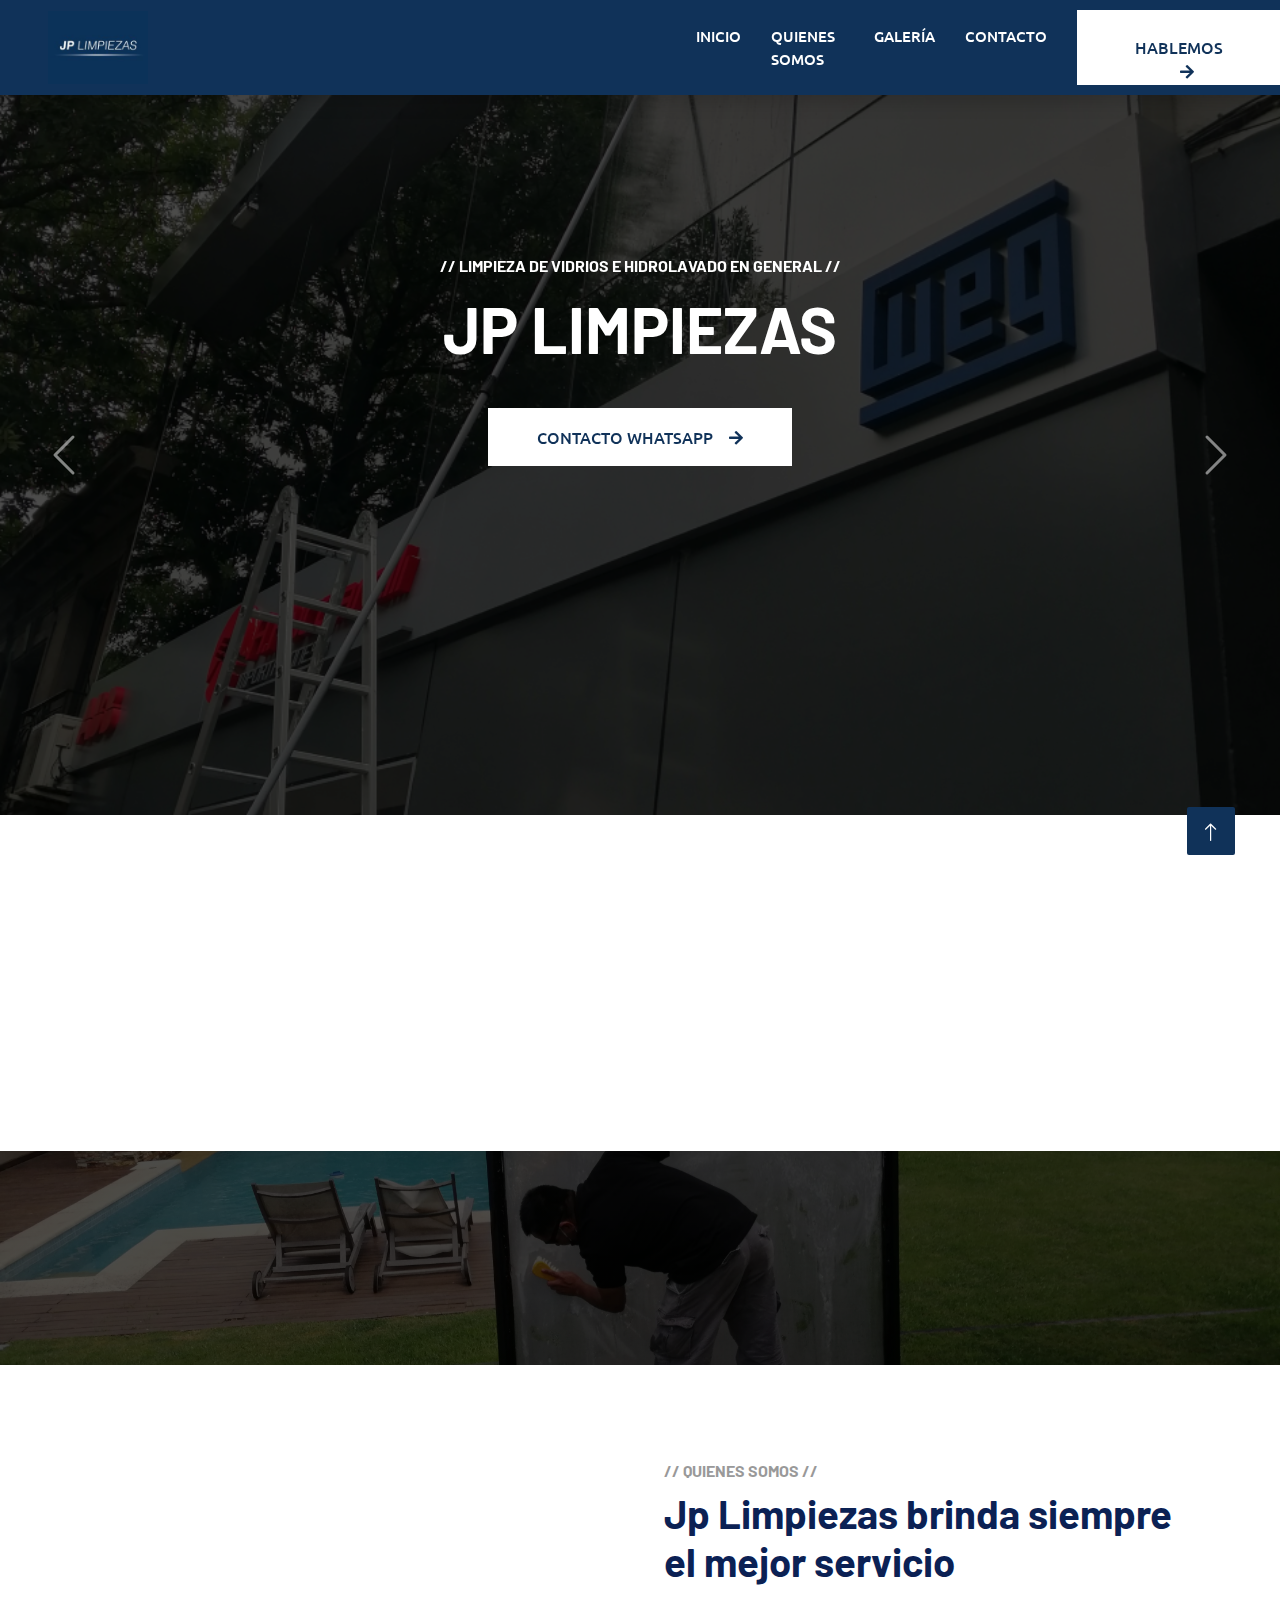
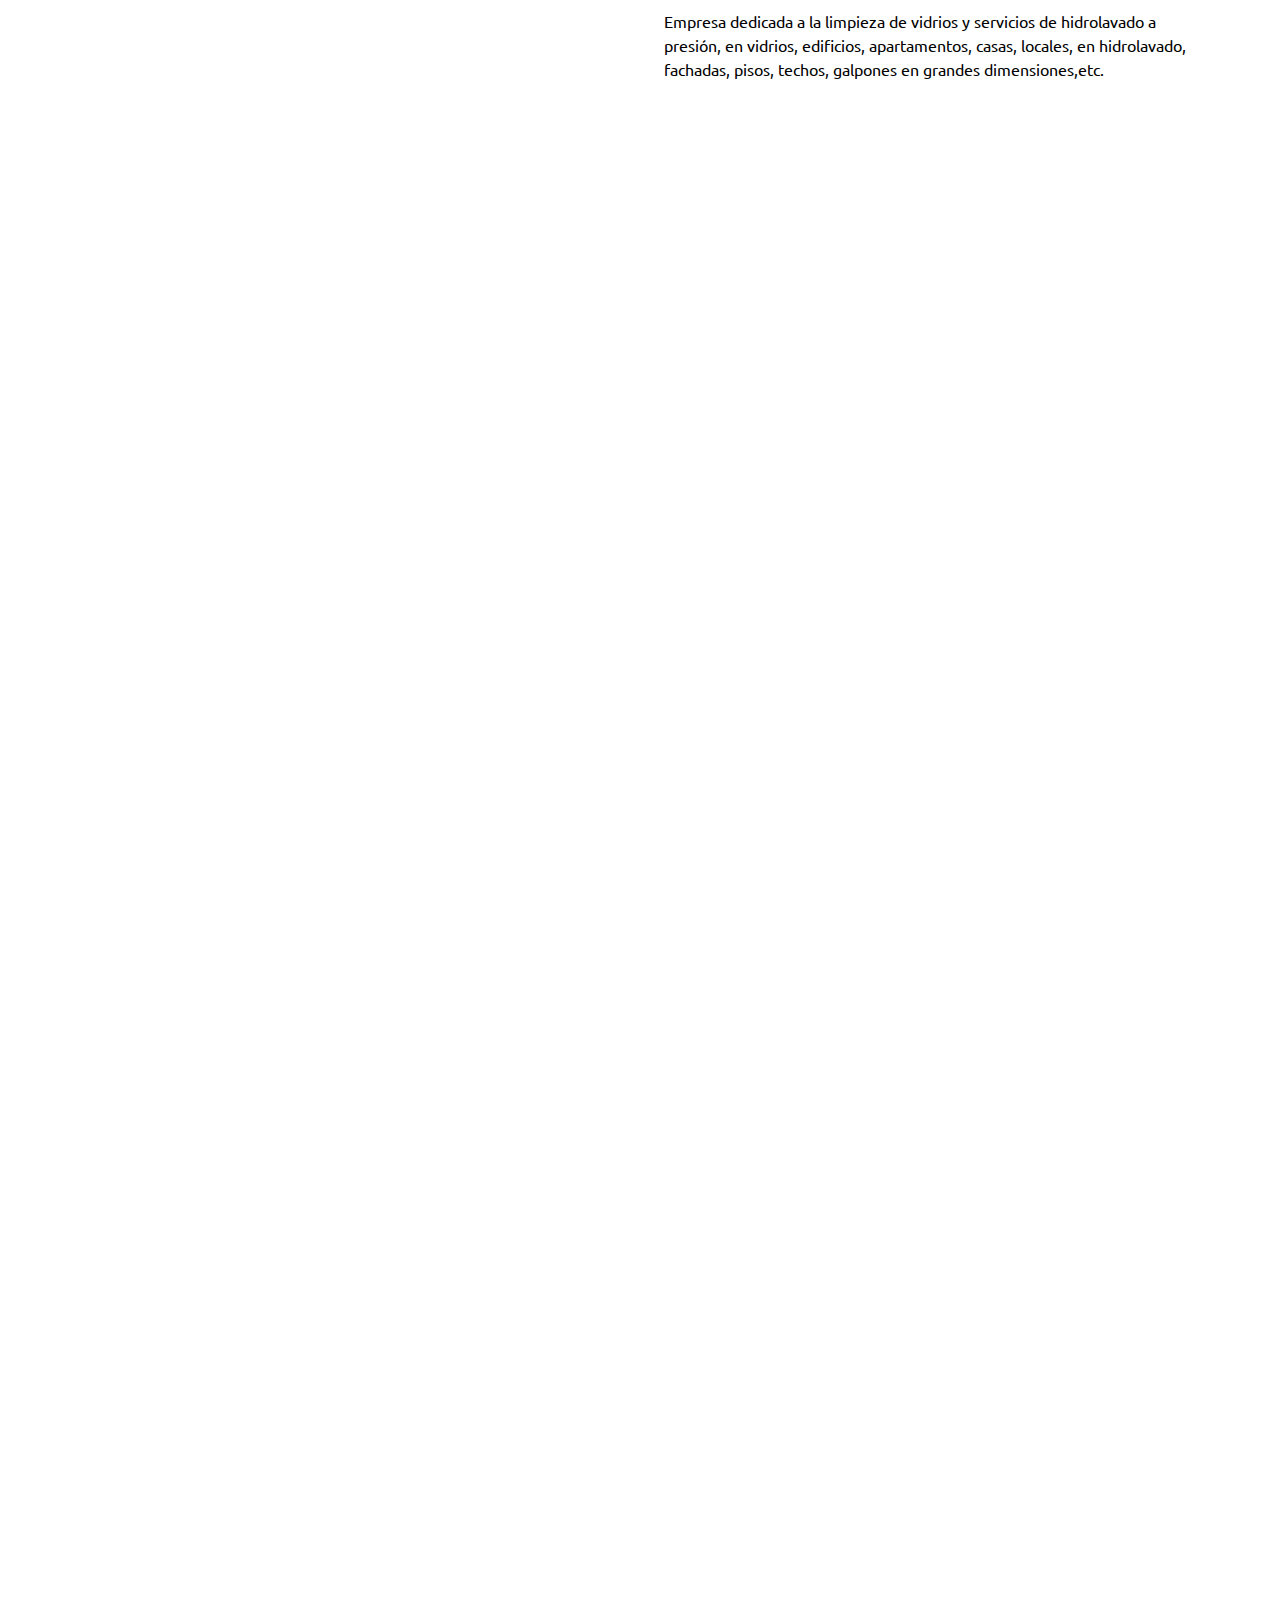
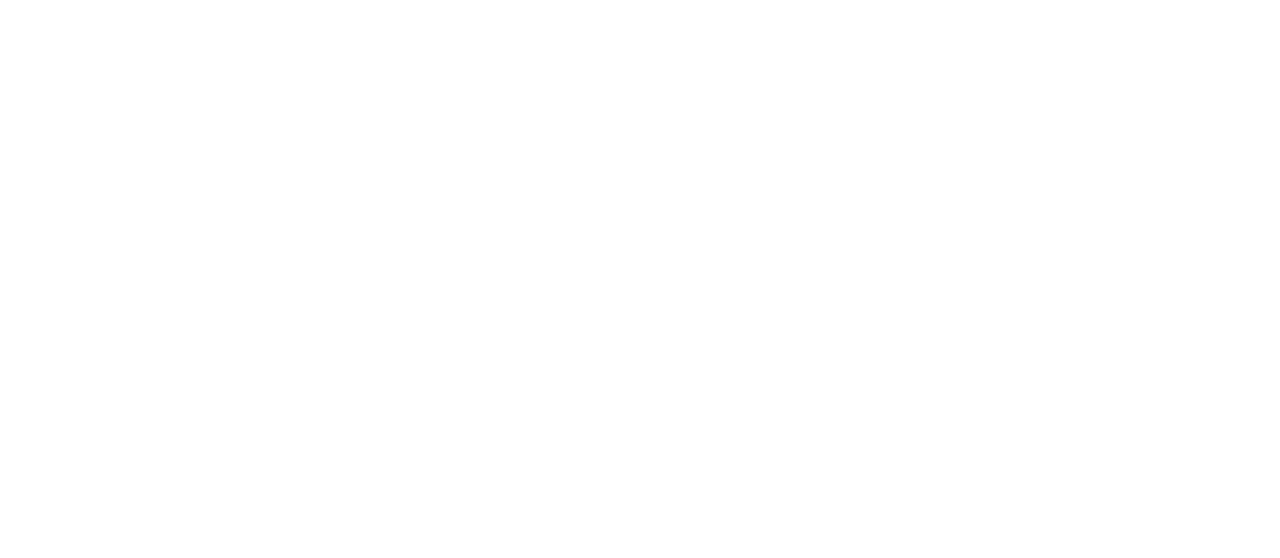
<file: index.html>
<!DOCTYPE html>
<html lang="en">

<head>
    <meta charset="utf-8">
    <title>Jp Limpiezas</title>
    <link rel="icon" type="image/x-icon" href="img/logo.png">
    <meta content="width=device-width, initial-scale=1.0" name="viewport">
    <meta name="keywords" content="limpieza, jp limpiezas, lavar vidrios">
    <meta name="description" content="Empresa dedicada a la limpieza de vidrios y servicios de hidrolavado a presión, en vidrios, edificios, apartamentos, casas, locales, en hidrolavado, fachadas, pisos, techos, galpones en grandes dimensiones,etc."/>
    <meta name="robots" content="index"/>

    <!-- Favicon -->
    <link href="img/favicon.ico" rel="icon">

    <!-- Google Web Fonts -->
    <link rel="preconnect" href="https://fonts.googleapis.com">
    <link rel="preconnect" href="https://fonts.gstatic.com" crossorigin>
    <link href="https://fonts.googleapis.com/css2?family=Barlow:wght@600;700&family=Ubuntu:wght@400;500&display=swap" rel="stylesheet"> 

    <!-- Icon Font Stylesheet -->
    <link href="https://cdnjs.cloudflare.com/ajax/libs/font-awesome/5.10.0/css/all.min.css" rel="stylesheet">
    <link href="https://cdn.jsdelivr.net/npm/bootstrap-icons@1.4.1/font/bootstrap-icons.css" rel="stylesheet">

    <!-- Libraries Stylesheet -->
    <link href="lib/animate/animate.min.css" rel="stylesheet">
    <link href="lib/owlcarousel/assets/owl.carousel.min.css" rel="stylesheet">
    <link href="lib/tempusdominus/css/tempusdominus-bootstrap-4.min.css" rel="stylesheet" />

    <!-- Customized Bootstrap Stylesheet -->
    <link href="css/bootstrap.min.css" rel="stylesheet">

    <!-- Template Stylesheet -->
    <link href="css/style.css" rel="stylesheet">
</head>

<body>
    <!-- Spinner Start -->
    <div id="spinner" class="show bg-white position-fixed translate-middle w-100 vh-100 top-50 start-50 d-flex align-items-center justify-content-center">
        <div class="spinner-border text-primary" style="width: 3rem; height: 3rem;" role="status">
            <span class="sr-only">Cargando...</span>
        </div>
    </div>
    <!-- Spinner End -->


    <!-- Topbar Start
    <div class="container-fluid bg-light p-0">
        <div class="row gx-0 d-none d-lg-flex">
            <div class="col-lg-7 px-5 text-start">
                <div class="h-100 d-inline-flex align-items-center py-3 me-4">
                    <small class="fa fa-map-marker-alt text-primary me-2"></small>
                    <small>San borjas 2918 esq.monzoni, Montevideo</small>
                </div>
                <div class="h-100 d-inline-flex align-items-center py-3">
                    <small class="far fa-clock text-primary me-2"></small>
                    <small>Lunes - Viernes : 08.30 AM - 12.30 PM / 14:00 PM - 19:00 PM</small>
                </div>
            </div>
            <div class="col-lg-5 px-5 text-end">
                <div class="h-100 d-inline-flex align-items-center py-3 me-4">
                    <small class="fa fa-phone-alt text-primary me-2"></small>
                    <small>095 970 956</small>
                </div>
                <div class="h-100 d-inline-flex align-items-center">
                    <a class="btn btn-sm-square bg-white text-primary me-0" href="https://www.instagram.com/electromecanicacassoli/" target="_blank"><i class="fab fa-instagram"></i></a>
                </div>
            </div>
        </div>
    </div>
    --> 
    
    <!--  <i class="fa fa-car me-3"></i> -->
   

    <!-- Navbar Start -->
    <nav class="navbar navbar-expand-lg bg-white navbar-light shadow sticky-top p-0">
        <div class="flex-items-header">
            <a href="index.html" class="navbar-brand d-flex align-items-center px-4 px-lg-5">
                <img src="img/logo.png" alt=""> 
             </a>
             <button type="button" class="navbar-toggler me-4" data-bs-toggle="collapse" data-bs-target="#navbarCollapse">
                 <span class="navbar-toggler-icon"></span>
             </button>
             
        </div>
       
        <div class="collapse navbar-collapse" id="navbarCollapse">
            <div class="navbar-nav ms-auto p-4 p-lg-0">
                <a href="index.html" class="nav-item nav-link active">Inicio</a>
                <a href="quienes-somos.html" class="nav-item nav-link">Quienes Somos</a>
                <a href="galeria.html" class="nav-item nav-link">Galería</a>
                <!--  <a href="staff.html" class="nav-item nav-link">Staff</a> -->
                <a href="contacto.html" class="nav-item nav-link">Contacto</a>
            </div>
            <a href="https://wa.me/+59895970932?text=Hola, quiero comunicarme con Jp Limpiezas, muchas gracias" class="btn btn-primary-action py-4 px-lg-5 d-none d-lg-block">Hablemos<i class="fa fa-arrow-right ms-3"></i></a>
        </div>
    </nav>
    <!-- Navbar End -->


    <!-- Carousel Start -->
    <div class="container-fluid p-0 mb-5">
        <div id="header-carousel" class="carousel slide" data-bs-ride="carousel">
            <div class="carousel-inner carousel-height">
                <div class="carousel-item active">
                    <img class="w-100" src="img/portada-1.png" alt="Image">
                    <div class="carousel-caption d-flex align-items-center">
                        <div class="container">
                            <div class="row align-items-center justify-content-center justify-content-lg-start header-item">
                                <div class="col-12 col-lg-12 text-center">
                                    <h6 class="text-white text-uppercase mb-3 animated slideInDown">// Limpieza de vidrios e hidrolavado en general //</h6>
                                    <h1 class="display-3 text-white mb-4 pb-3 animated slideInDown">JP LIMPIEZAS</h1>
                                    <a href="" class="btn btn-primary-action py-3 px-5 animated slideInDown">Contacto Whatsapp<i class="fa fa-arrow-right ms-3"></i></a>
                                </div>

                            </div>
                        </div>
                    </div>
                </div>
                <div class="carousel-item">
                    <img class="w-100" src="img/portada-2.png" alt="Image">
                    <div class="carousel-caption d-flex align-items-center">
                        <div class="container">
                            <div class="row align-items-center justify-content-center justify-content-lg-start header-item">
                                <div class="col-12 col-lg-12 text-center">
                                    <h6 class="text-white text-uppercase mb-3 animated slideInDown">// Edificios, apartamentos, casas, locales, etc //</h6>
                                    <h1 class="display-3 text-white mb-4 pb-3 animated slideInDown">JP LIMPIEZAS</h1>
                                    <a href="" class="btn btn-primary-action py-3 px-5 animated slideInDown">Contacto Whatsapp<i class="fa fa-arrow-right ms-3"></i></a>
                                </div>
                            </div>
                        </div>
                    </div>
                </div>
            </div>
            <button class="carousel-control-prev" type="button" data-bs-target="#header-carousel"
                data-bs-slide="prev">
                <span class="carousel-control-prev-icon" aria-hidden="true"></span>
                <span class="visually-hidden">Previous</span>
            </button>
            <button class="carousel-control-next" type="button" data-bs-target="#header-carousel"
                data-bs-slide="next">
                <span class="carousel-control-next-icon" aria-hidden="true"></span>
                <span class="visually-hidden">Next</span>
            </button>
        </div>
    </div>
    <!-- Carousel End -->


    <!-- Service Start -->
    <div class="container-xxl py-5">
        <div class="container">
            <div class="row g-4">
                <div class="col-lg-4 col-md-6 wow fadeInUp" data-wow-delay="0.1s">
                    <div class="d-flex py-5 px-4">
                        <i class="fa fa-certificate fa-3x flex-shrink-0"></i>
                        <div class="ps-4">
                            <h5 class="mb-3">Servicio de calidad</h5>
                            <!-- <p>Diam dolor diam ipsum sit amet diam et eos erat ipsum</p>-->
                        </div>
                    </div>
                </div>
                <div class="col-lg-4 col-md-6 wow fadeInUp" data-wow-delay="0.3s">
                    <div class="d-flex bg-light py-5 px-4">
                        <i class="fa fa-users-cog fa-3x flex-shrink-0"></i>
                        <div class="ps-4">
                            <h5 class="mb-3">Trabajadores expertos</h5>
                            <!-- <p>Diam dolor diam ipsum sit amet diam et eos erat ipsum</p>-->
                        </div>
                    </div>
                </div>
                <div class="col-lg-4 col-md-6 wow fadeInUp" data-wow-delay="0.5s">
                    <div class="d-flex py-5 px-4">
                        <i class="fa fa-check fa-3x flex-shrink-0"></i>
                        <div class="ps-4">
                            <h5 class="mb-3">Equipamiento moderno</h5>
                            <!-- <p>Diam dolor diam ipsum sit amet diam et eos erat ipsum</p>-->
                        </div>
                    </div>
                </div>
            </div>
        </div>
    </div>
    <!-- Service End -->

    <!-- Fact Start -->
    <div class="container-fluid fact bg-dark my-5 py-5">
        <div class="container">
            <div class="row g-4">
                <div class="col-md-6 col-lg-3 text-center wow fadeIn" data-wow-delay="0.1s">
                    <i class="fa fa-check fa-2x text-white mb-3"></i>
                    <h2 class="text-white mb-2" data-toggle="counter-up">20</h2>
                    <p class="text-white mb-0">Años de Experiencia</p>
                </div>
                <div class="col-md-6 col-lg-3 text-center wow fadeIn" data-wow-delay="0.3s">
                    <i class="fa fa-users-cog fa-2x text-white mb-3"></i>
                    <h2 class="text-white mb-2" data-toggle="counter-up">13</h2>
                    <p class="text-white mb-0">Trabajadores Capacitados</p>
                </div>
                <div class="col-md-6 col-lg-3 text-center wow fadeIn" data-wow-delay="0.7s">
                    <i class="fa fa-handshake fa-2x text-white mb-3"></i>
                    <h2 class="text-white mb-2" data-toggle="counter-up">600</h2>
                    <p class="text-white mb-0">Trabajos por año aproximadamente</p>
                </div>
            </div>
        </div>
    </div>
    <!-- Fact End -->


    <!-- About Start -->
    <div class="container-xxl py-5">
        <div class="container">
            <div class="row g-5">
                <div class="col-lg-6 pt-4" style="min-height: 400px;">
                    <div class="position-relative h-100 wow fadeIn" data-wow-delay="0.1s">
                        <img class="position-absolute img-fluid w-100 h-100" src="img/foto-24.jpg" style="object-fit: cover;" alt="">
                        <div class="position-absolute top-0 end-0 mt-n4 me-n4 py-4 px-5" style="background: rgba(0, 0, 0, .08);">
                            <h1 class="display-4 text-white mb-0">20 <span class="fs-4">Años de</span></h1>
                            <h4 class="text-white">Experiencia</h4>
                        </div>
                    </div>
                </div>
                <div class="col-lg-6">
                    <h6 class="text-primary text-uppercase">// Quienes Somos //</h6>
                    <h1 class="mb-4"><span class="text-primary-action">Jp Limpiezas</span> brinda siempre el mejor servicio</h1>
                    <p class="mb-4 black-color"> Empresa dedicada a la limpieza de vidrios y servicios de hidrolavado a presión, en vidrios, edificios, apartamentos, casas, locales, en hidrolavado, fachadas, pisos, techos, galpones en grandes dimensiones,etc.</p>
                    <div class="row g-4 mb-3 pb-3">
                        <div class="col-12 wow fadeIn" data-wow-delay="0.1s">
                            <div class="d-flex">
                                <div class="bg-light d-flex flex-shrink-0 align-items-center justify-content-center mt-1" style="width: 45px; height: 45px;">
                                    <span class="fw-bold text-secondary">01</span>
                                </div>
                                <div class="about-item ps-3">
                                    <h6 class="black-color">Experiencia y Profesionalismo</h6>
                                </div>
                            </div>
                        </div>
                        <div class="col-12 wow fadeIn" data-wow-delay="0.3s">
                            <div class="d-flex">
                                <div class="bg-light d-flex flex-shrink-0 align-items-center justify-content-center mt-1" style="width: 45px; height: 45px;">
                                    <span class="fw-bold text-secondary">02</span>
                                </div>
                                <div class="about-item ps-3">
                                    <h6 class="black-color">Centro de servicio de calidad</h6>
                                </div>
                            </div>
                        </div>
                        <div class="col-12 wow fadeIn" data-wow-delay="0.5s">
                            <div class="d-flex">
                                <div class="bg-light d-flex flex-shrink-0 align-items-center justify-content-center mt-1" style="width: 45px; height: 45px;">
                                    <span class="fw-bold text-secondary">03</span>
                                </div>
                                <div class="about-item ps-3">
                                    <h6 class="black-color">Trabajores con capacitación</h6>
                                </div>
                            </div>
                        </div>
                    </div>
                    
                </div>
            </div>
        </div>
    </div>
    <!-- About End -->


    


    <!-- Booking Start -->
    <div class="container-fluid bg-secondary booking my-5 wow fadeInUp" data-wow-delay="0.1s">
        <div class="container">
            <div class="row gx-5">
                <div class="col-lg-6 py-5">
                    <div class="py-5">
                        <h1 class="text-white mb-4">Ponte en contacto con nosotros y nos comunicaremos a la brevedad</h1>
                    </div>
                </div>
                <div class="col-lg-6">
                    <div class="bg-primary-black h-100 d-flex flex-column justify-content-center text-center p-5 wow zoomIn" data-wow-delay="0.6s">
                        <h1 class="text-white mb-4">Hablemos</h1>
                        <form action="https://formsubmit.co/gustavo@electromecanicacassoli.com" method="POST">
                            <div class="row g-3">
                                <div class="col-12 col-sm-6">
                                    <input type="text" name="nombre" class="form-control border-0" placeholder="Nombre Completo" style="height: 55px;" required>
                                </div>
                                <div class="col-12 col-sm-6">
                                    <input type="email" name="email" class="form-control border-0" placeholder="Email" style="height: 55px;" required>
                                </div>
                           
                                <div class="col-12 col-sm-6">
                                    <div class="date" id="date1" data-target-input="nearest">
                                        <input type="text" name="fecha"
                                            class="form-control border-0 datetimepicker-input"
                                            placeholder="Fecha" data-target="#date1" data-toggle="datetimepicker" style="height: 55px;" required>
                                    </div>
                                </div>
                                <div class="col-12">
                                    <textarea name="consulta" class="form-control border-0" placeholder="Escribe aquí.." required></textarea>
                                </div>
                                <div class="col-12">
                                    <button class="btn btn-secondary w-100 py-3" type="submit">Enviar Mensaje</button>
                                </div>
                            </div>
                        </form>
                    </div>
                </div>
            </div>
        </div>
    </div>
    <!-- Booking End -->


    <!-- Team Start -->
    <!--
    <div class="container-xxl py-5">
        <div class="container">
            <div class="text-center wow fadeInUp" data-wow-delay="0.1s">
                <h6 class="text-primary text-uppercase">// Nuestros técnicos //</h6>
                <h1 class="mb-5">Nuestros Expertos Técnicos</h1>
            </div>
            <div class="row g-4">
                <div class="col-lg-3 col-md-6 wow fadeInUp" data-wow-delay="0.1s">
                    <div class="team-item">
                        <div class="staff position-relative overflow-hidden">
                            <img class="" src="img/team-1.jpg" alt="">
                            <div class="team-overlay position-absolute start-0 top-0 w-100 h-100">
                                <a class="btn btn-square mx-1" href=""><i class="fab fa-facebook-f"></i></a>
                                <a class="btn btn-square mx-1" href=""><i class="fab fa-twitter"></i></a>
                                <a class="btn btn-square mx-1" href=""><i class="fab fa-instagram"></i></a>
                            </div>
                        </div>
                        <div class="bg-light text-center p-4">
                            <h5 class="fw-bold mb-0">Nombre</h5>
                            <small>Ocupación</small>
                        </div>
                    </div>
                </div>
                <div class="col-lg-3 col-md-6 wow fadeInUp" data-wow-delay="0.1s">
                    <div class="team-item">
                        <div class="staff position-relative overflow-hidden">
                            <img class="" src="img/team-1.jpg" alt="">
                            <div class="team-overlay position-absolute start-0 top-0 w-100 h-100">
                                <a class="btn btn-square mx-1" href=""><i class="fab fa-facebook-f"></i></a>
                                <a class="btn btn-square mx-1" href=""><i class="fab fa-twitter"></i></a>
                                <a class="btn btn-square mx-1" href=""><i class="fab fa-instagram"></i></a>
                            </div>
                        </div>
                        <div class="bg-light text-center p-4">
                            <h5 class="fw-bold mb-0">Nombre</h5>
                            <small>Ocupación</small>
                        </div>
                    </div>
                </div>
                <div class="col-lg-3 col-md-6 wow fadeInUp" data-wow-delay="0.1s">
                    <div class="team-item">
                        <div class="staff position-relative overflow-hidden">
                            <img class="" src="img/team-1.jpg" alt="">
                            <div class="team-overlay position-absolute start-0 top-0 w-100 h-100">
                                <a class="btn btn-square mx-1" href=""><i class="fab fa-facebook-f"></i></a>
                                <a class="btn btn-square mx-1" href=""><i class="fab fa-twitter"></i></a>
                                <a class="btn btn-square mx-1" href=""><i class="fab fa-instagram"></i></a>
                            </div>
                        </div>
                        <div class="bg-light text-center p-4">
                            <h5 class="fw-bold mb-0">Nombre</h5>
                            <small>Ocupación</small>
                        </div>
                    </div>
                </div>
                <div class="col-lg-3 col-md-6 wow fadeInUp" data-wow-delay="0.1s">
                    <div class="team-item">
                        <div class="staff position-relative overflow-hidden">
                            <img class="" src="img/team-1.jpg" alt="">
                            <div class="team-overlay position-absolute start-0 top-0 w-100 h-100">
                                <a class="btn btn-square mx-1" href=""><i class="fab fa-facebook-f"></i></a>
                                <a class="btn btn-square mx-1" href=""><i class="fab fa-twitter"></i></a>
                                <a class="btn btn-square mx-1" href=""><i class="fab fa-instagram"></i></a>
                            </div>
                        </div>
                        <div class="bg-light text-center p-4">
                            <h5 class="fw-bold mb-0">Nombre</h5>
                            <small>Ocupación</small>
                        </div>
                    </div>
                </div>
            </div>
        </div>
    </div>
-->
    <!-- Team End -->


    <!-- Testimonial Start -->
    <div class="container-xxl py-5 wow fadeInUp" data-wow-delay="0.1s">
        <div class="container">
            <div class="text-center">
                <h6 class="text-primary text-uppercase">// Clientes //</h6>
                <h1 class="mb-5">Empresas que contratan nuestros servicios</h1>
            </div>
            <div class="owl-carousel testimonial-carousel position-relative">
                <div class="testimonial-item text-center">                    
                    <img src="img/cliente-1.jpeg" alt="">
                </div>

                <div class="testimonial-item text-center">                    
                    <img src="img/cliente-2.jpeg" alt="">
                </div>
                <div class="testimonial-item text-center">                    
                    <img src="img/cliente-3.jpeg" alt="">
                </div>
                <div class="testimonial-item text-center">                    
                    <img src="img/cliente-4.jpeg" alt="">
                </div>
                <div class="testimonial-item text-center">                    
                    <img src="img/cliente-5.jpeg" alt="">
                </div>
                <div class="testimonial-item text-center">                    
                    <img src="img/cliente-6.jpeg" alt="">
                </div>
            </div>
        </div>
    </div>
    <!-- Testimonial End -->


    <!-- Footer Start -->
    <footer>
    <div class="container-fluid bg-dark text-light footer pt-5 mt-5 wow fadeIn" data-wow-delay="0.1s">
        <div class="container py-5">
            <div class="row g-5">
                <div class="col-lg-3 col-md-6">
                    <h4 class="text-light mb-4">Dirección</h4>
                    <p class="mb-2"><i class="fa fa-map-marker-alt me-3"></i>Dirección de Jp limpiezas aquí</p>
                    <p class="mb-2"><i class="fa fa-phone-alt me-3"></i>Número de jp limpiezas aquí</p>
                    <p class="mb-2"><i class="fa fa-envelope me-3"></i>mail de jp-limpiezas aquí</p>
                    <div class="d-flex pt-2">
                        <a class="btn btn-outline-light btn-social" href="#"><i class="fab fa-instagram"></i></a>
                    </div>
                </div>
                <div class="col-lg-3 col-md-6">
                    <h4 class="text-light mb-4">Horarios Abierto :</h4>
                    <h6 class="text-light">Lunes - Viernes:</h6>
                    <p class="mb-4">08.30 AM - 12.30 PM / 14:00 PM - 19:00 PM</p>
                </div>
            </div>
        </div>
        <div class="container">
            <div class="copyright">
                <div class="row">
                    <div class="col-md-6 text-center text-md-start mb-3 mb-md-0">
                        &copy; <a class="border-bottom" href="#">Jp Limpiezas</a> - Todos los derechos reservados.
                        
                        <br>Desarrollado por : <a class="border-bottom" href="https://digitalbuilders.uy" target="_blank">Digital Builders</a>
                    </div>

                </div>
            </div>
        </div>
    </div>
</footer>
    <!-- Footer End -->


    <!-- Back to Top -->
    <a href="#" class="btn btn-lg btn-blue-action btn-lg-square back-to-top"><i class="bi bi-arrow-up arrow"></i></a>


    <!-- JavaScript Libraries -->
    <script src="https://code.jquery.com/jquery-3.4.1.min.js"></script>
    <script src="https://cdn.jsdelivr.net/npm/bootstrap@5.0.0/dist/js/bootstrap.bundle.min.js"></script>
    <script src="lib/wow/wow.min.js"></script>
    <script src="lib/easing/easing.min.js"></script>
    <script src="lib/waypoints/waypoints.min.js"></script>
    <script src="lib/counterup/counterup.min.js"></script>
    <script src="lib/owlcarousel/owl.carousel.min.js"></script>
    <script src="lib/tempusdominus/js/moment.min.js"></script>
    <script src="lib/tempusdominus/js/moment-timezone.min.js"></script>
    <script src="lib/tempusdominus/js/tempusdominus-bootstrap-4.min.js"></script>

    <!-- Template Javascript -->
    <script src="js/main.js"></script>
</body>

</html>
</file>
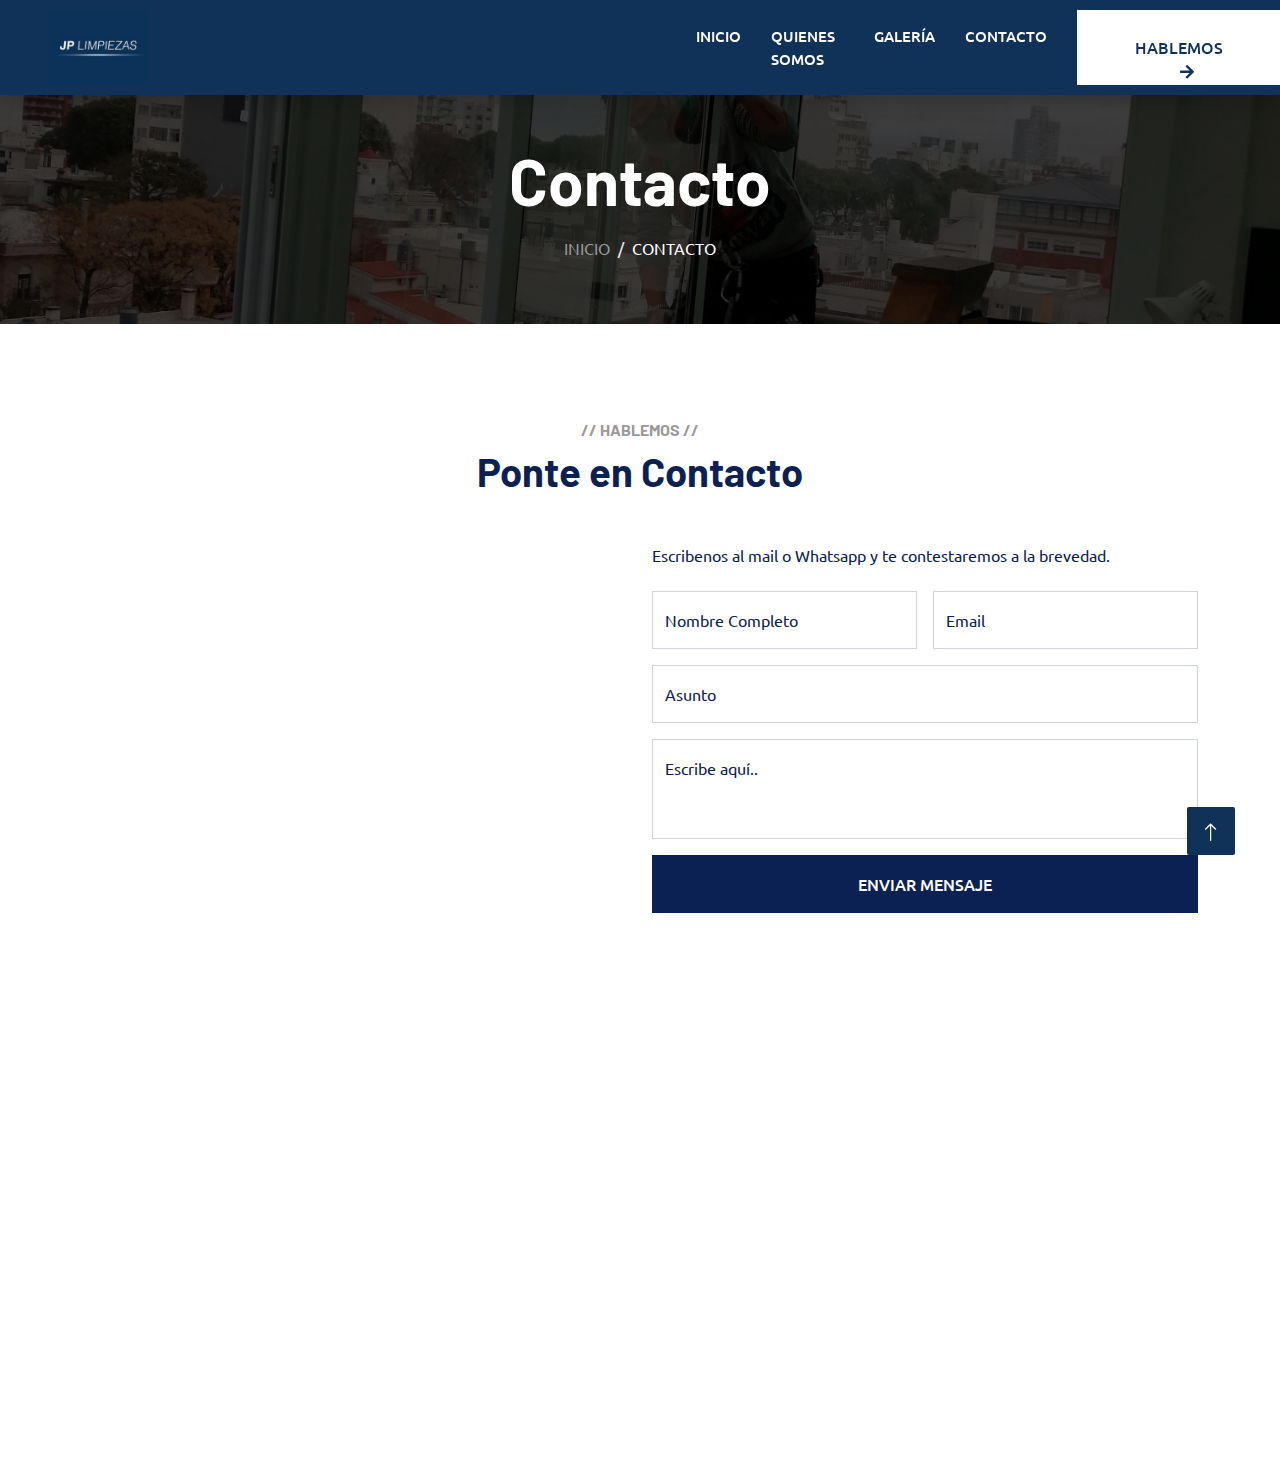
<file: contacto.html>
<!DOCTYPE html>
<html lang="en">

<head>
    <meta charset="utf-8">
    <title>Jp Limpiezas</title>
    <link rel="icon" type="image/x-icon" href="img/logo.png">
    <meta content="width=device-width, initial-scale=1.0" name="viewport">
    <meta name="keywords" content="limpieza, jp limpiezas, lavar vidrios">
    <meta name="description" content="Empresa dedicada a la limpieza de vidrios y servicios de hidrolavado a presión, en vidrios, edificios, apartamentos, casas, locales, en hidrolavado, fachadas, pisos, techos, galpones en grandes dimensiones,etc."/>

    <!-- Favicon -->
    <link href="img/favicon.ico" rel="icon">

    <!-- Google Web Fonts -->
    <link rel="preconnect" href="https://fonts.googleapis.com">
    <link rel="preconnect" href="https://fonts.gstatic.com" crossorigin>
    <link href="https://fonts.googleapis.com/css2?family=Barlow:wght@600;700&family=Ubuntu:wght@400;500&display=swap" rel="stylesheet"> 

    <!-- Icon Font Stylesheet -->
    <link href="https://cdnjs.cloudflare.com/ajax/libs/font-awesome/5.10.0/css/all.min.css" rel="stylesheet">
    <link href="https://cdn.jsdelivr.net/npm/bootstrap-icons@1.4.1/font/bootstrap-icons.css" rel="stylesheet">

    <!-- Libraries Stylesheet -->
    <link href="lib/animate/animate.min.css" rel="stylesheet">
    <link href="lib/owlcarousel/assets/owl.carousel.min.css" rel="stylesheet">
    <link href="lib/tempusdominus/css/tempusdominus-bootstrap-4.min.css" rel="stylesheet" />

    <!-- Customized Bootstrap Stylesheet -->
    <link href="css/bootstrap.min.css" rel="stylesheet">

    <!-- Template Stylesheet -->
    <link href="css/style.css" rel="stylesheet">
</head>

<body>
    <!-- Spinner Start -->
    <div id="spinner" class="show bg-white position-fixed translate-middle w-100 vh-100 top-50 start-50 d-flex align-items-center justify-content-center">
        <div class="spinner-border text-primary" style="width: 3rem; height: 3rem;" role="status">
            <span class="sr-only">Cargando...</span>
        </div>
    </div>
    <!-- Spinner End -->


  
    <!-- Topbar Start
    <div class="container-fluid bg-light p-0">
        <div class="row gx-0 d-none d-lg-flex">
            <div class="col-lg-7 px-5 text-start">
                <div class="h-100 d-inline-flex align-items-center py-3 me-4">
                    <small class="fa fa-map-marker-alt text-primary me-2"></small>
                    <small>San borjas 2918 esq.monzoni, Montevideo</small>
                </div>
                <div class="h-100 d-inline-flex align-items-center py-3">
                    <small class="far fa-clock text-primary me-2"></small>
                    <small>Lunes - Viernes : 08.30 AM - 12.30 PM / 14:00 PM - 19:00 PM</small>
                </div>
            </div>
            <div class="col-lg-5 px-5 text-end">
                <div class="h-100 d-inline-flex align-items-center py-3 me-4">
                    <small class="fa fa-phone-alt text-primary me-2"></small>
                    <small>095 970 956</small>
                </div>
                <div class="h-100 d-inline-flex align-items-center">
                    <a class="btn btn-sm-square bg-white text-primary me-0" href="https://www.instagram.com/electromecanicacassoli/" target="_blank"><i class="fab fa-instagram"></i></a>
                </div>
            </div>
        </div>
    </div>
    --> 


    <!-- Navbar Start -->
    <nav class="navbar navbar-expand-lg bg-white navbar-light shadow sticky-top p-0">
        <div class="flex-items-header">
            <a href="index.html" class="navbar-brand d-flex align-items-center px-4 px-lg-5">
                <img src="img/logo.png" alt=""> 
             </a>
             <button type="button" class="navbar-toggler me-4" data-bs-toggle="collapse" data-bs-target="#navbarCollapse">
                 <span class="navbar-toggler-icon"></span>
             </button>
             
        </div>
        <div class="collapse navbar-collapse" id="navbarCollapse">
            <div class="navbar-nav ms-auto p-4 p-lg-0">
                <a href="index.html" class="nav-item nav-link">Inicio</a>
                <a href="quienes-somos.html" class="nav-item nav-link">Quienes Somos</a>
                <a href="galeria.html" class="nav-item nav-link">Galería</a>
               <!--  <a href="staff.html" class="nav-item nav-link">Staff</a> -->
                <a href="contacto.html" class="nav-item nav-link active">Contacto</a>
            </div>
            <a href="https://wa.me/+59895970932?text=Hola, quiero comunicarme con Jp Limpiezas, muchas gracias" class="btn btn-primary-action py-4 px-lg-5 d-none d-lg-block">Hablemos<i class="fa fa-arrow-right ms-3"></i></a>
        </div>
    </nav>
    <!-- Navbar End -->


    <!-- Page Header Start -->
    <div class="container-fluid page-header mb-5 p-0" style="background-image: url(img/foto-23.jpg);">
        <div class="container-fluid page-header-inner py-5">
            <div class="container text-center">
                <h1 class="display-3 text-white mb-3 animated slideInDown">Contacto</h1>
                <nav aria-label="breadcrumb">
                    <ol class="breadcrumb justify-content-center text-uppercase">
                        <li class="breadcrumb-item"><a href="#">Inicio</a></li>                       
                        <li class="breadcrumb-item text-white active" aria-current="page">Contacto</li>
                    </ol>
                </nav>
            </div>
        </div>
    </div>
    <!-- Page Header End -->


    <!-- Contact Start -->
    <div class="container-xxl py-5">
        <div class="container">
            <div class="text-center wow fadeInUp" data-wow-delay="0.1s">
                <h6 class="text-primary text-uppercase">// Hablemos //</h6>
                <h1 class="mb-5">Ponte en Contacto</h1>
            </div>
            <div class="row g-4">
        
                <div class="col-md-6 wow fadeIn" data-wow-delay="0.1s">
                    <iframe src="https://www.google.com/maps/embed?pb=!1m18!1m12!1m3!1d419255.3774756677!2d-56.516627794973246!3d-34.82021337265898!2m3!1f0!2f0!3f0!3m2!1i1024!2i768!4f13.1!3m3!1m2!1s0x959f80ffc63bf7d3%3A0x6b321b2e355bec99!2sMontevideo%2C%20Departamento%20de%20Montevideo!5e0!3m2!1ses-419!2suy!4v1652210676959!5m2!1ses-419!2suy" width="100%" height="400" style="border:0;" allowfullscreen="" loading="lazy" referrerpolicy="no-referrer-when-downgrade"></iframe>
                </div>
                <div class="col-md-6">
                    <div class="wow fadeInUp" data-wow-delay="0.2s">
                        <p class="mb-4">Escribenos al mail o Whatsapp y te contestaremos a la brevedad.</p>
                        <form action="https://formsubmit.co/gustavo@electromecanicacassoli.com" method="POST">
                            <div class="row g-3">
                                <div class="col-md-6">
                                    <div class="form-floating">
                                        <input type="text" name="nombre" class="form-control" id="nombre" placeholder="Your Name" required>
                                        <label for="name">Nombre Completo</label>
                                    </div>
                                </div>
                                <div class="col-md-6">
                                    <div class="form-floating">
                                        <input type="email" name="email" class="form-control" id="email" placeholder="Your Email" required>
                                        <label for="email">Email</label>
                                    </div>
                                </div>
                                <div class="col-12">
                                    <div class="form-floating">
                                        <input type="text" name="asunto" class="form-control" id="subject" placeholder="Subject" required> 
                                        <label for="subject">Asunto</label>
                                    </div>
                                </div>
                                <div class="col-12">
                                    <div class="form-floating">
                                        <textarea class="form-control" name="mensaje"  placeholder="Leave a message here" id="message" style="height: 100px" required></textarea>
                                        <label for="message">Escribe aquí..</label>
                                    </div>
                                </div>
                                <div class="col-12">
                                    <button class="btn  btn-secondary w-100 py-3" type="submit">Enviar Mensaje</button>
                                </div>
                            </div>
                        </form>
                    </div>
                </div>
            </div>
        </div>
    </div>
    <!-- Contact End -->


        <!-- Footer Start -->
        <footer>
            <div class="container-fluid bg-dark text-light footer pt-5 mt-5 wow fadeIn" data-wow-delay="0.1s">
                <div class="container py-5">
                    <div class="row g-5">
                        <div class="col-lg-3 col-md-6">
                            <h4 class="text-light mb-4">Dirección</h4>
                            <p class="mb-2"><i class="fa fa-map-marker-alt me-3"></i>Dirección de Jp limpiezas aquí</p>
                            <p class="mb-2"><i class="fa fa-phone-alt me-3"></i>Número de jp limpiezas aquí</p>
                            <p class="mb-2"><i class="fa fa-envelope me-3"></i>mail de jp-limpiezas aquí</p>
                            <div class="d-flex pt-2">
                                <a class="btn btn-outline-light btn-social" href="#"><i class="fab fa-instagram"></i></a>
                            </div>
                        </div>
                        <div class="col-lg-3 col-md-6">
                            <h4 class="text-light mb-4">Horarios Abierto :</h4>
                            <h6 class="text-light">Lunes - Viernes:</h6>
                            <p class="mb-4">08.30 AM - 12.30 PM / 14:00 PM - 19:00 PM</p>
                        </div>
                    </div>
                </div>
                <div class="container">
                    <div class="copyright">
                        <div class="row">
                            <div class="col-md-6 text-center text-md-start mb-3 mb-md-0">
                                &copy; <a class="border-bottom" href="#">Jp Limpiezas</a> - Todos los derechos reservados.
                                
                                <br>Desarrollado por : <a class="border-bottom" href="https://digitalbuilders.uy" target="_blank">Digital Builders</a>
                            </div>
        
                        </div>
                    </div>
                </div>
            </div>
        </footer>
            <!-- Footer End -->
        
        
            <!-- Back to Top -->
            <a href="#" class="btn btn-lg btn-blue-action btn-lg-square back-to-top"><i class="bi bi-arrow-up arrow"></i></a>


    <!-- JavaScript Libraries -->
    <script src="https://code.jquery.com/jquery-3.4.1.min.js"></script>
    <script src="https://cdn.jsdelivr.net/npm/bootstrap@5.0.0/dist/js/bootstrap.bundle.min.js"></script>
    <script src="lib/wow/wow.min.js"></script>
    <script src="lib/easing/easing.min.js"></script>
    <script src="lib/waypoints/waypoints.min.js"></script>
    <script src="lib/counterup/counterup.min.js"></script>
    <script src="lib/owlcarousel/owl.carousel.min.js"></script>
    <script src="lib/tempusdominus/js/moment.min.js"></script>
    <script src="lib/tempusdominus/js/moment-timezone.min.js"></script>
    <script src="lib/tempusdominus/js/tempusdominus-bootstrap-4.min.js"></script>

    <!-- Template Javascript -->
    <script src="js/main.js"></script>
</body>

</html>
</file>
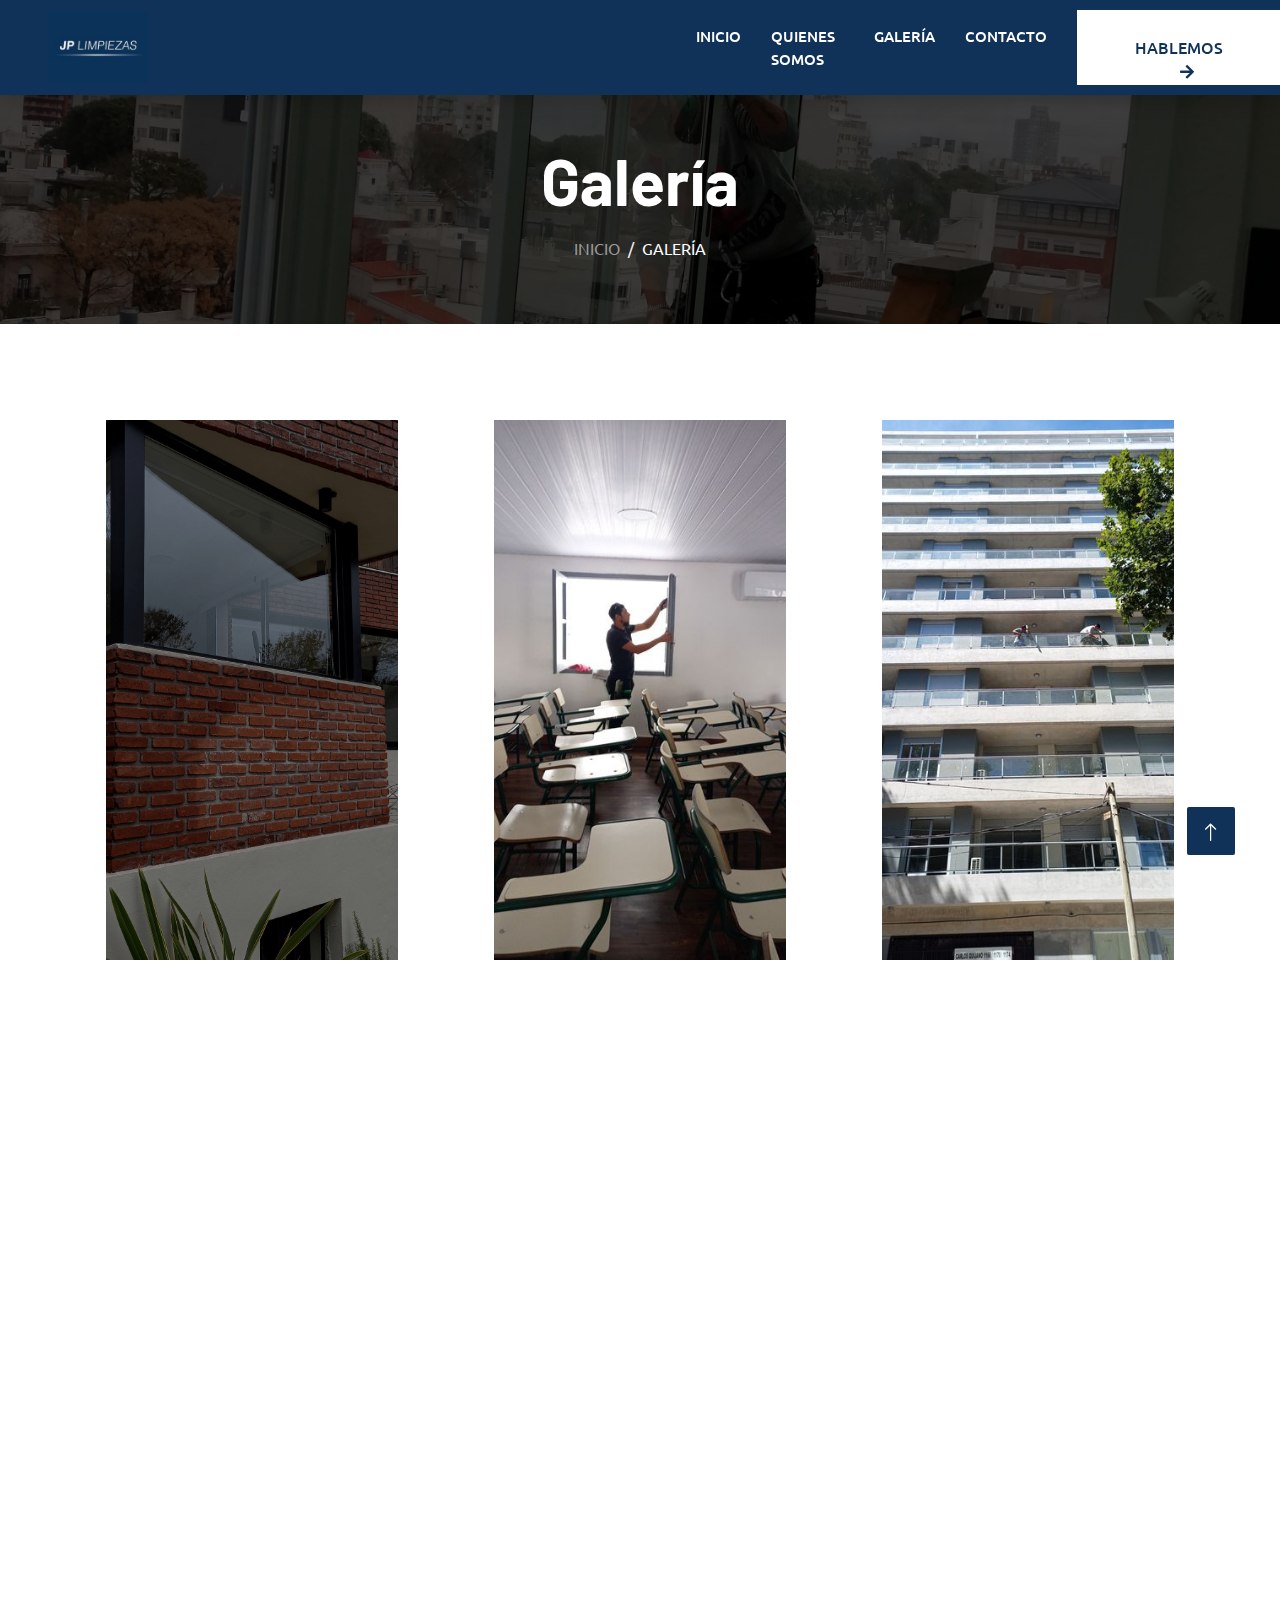
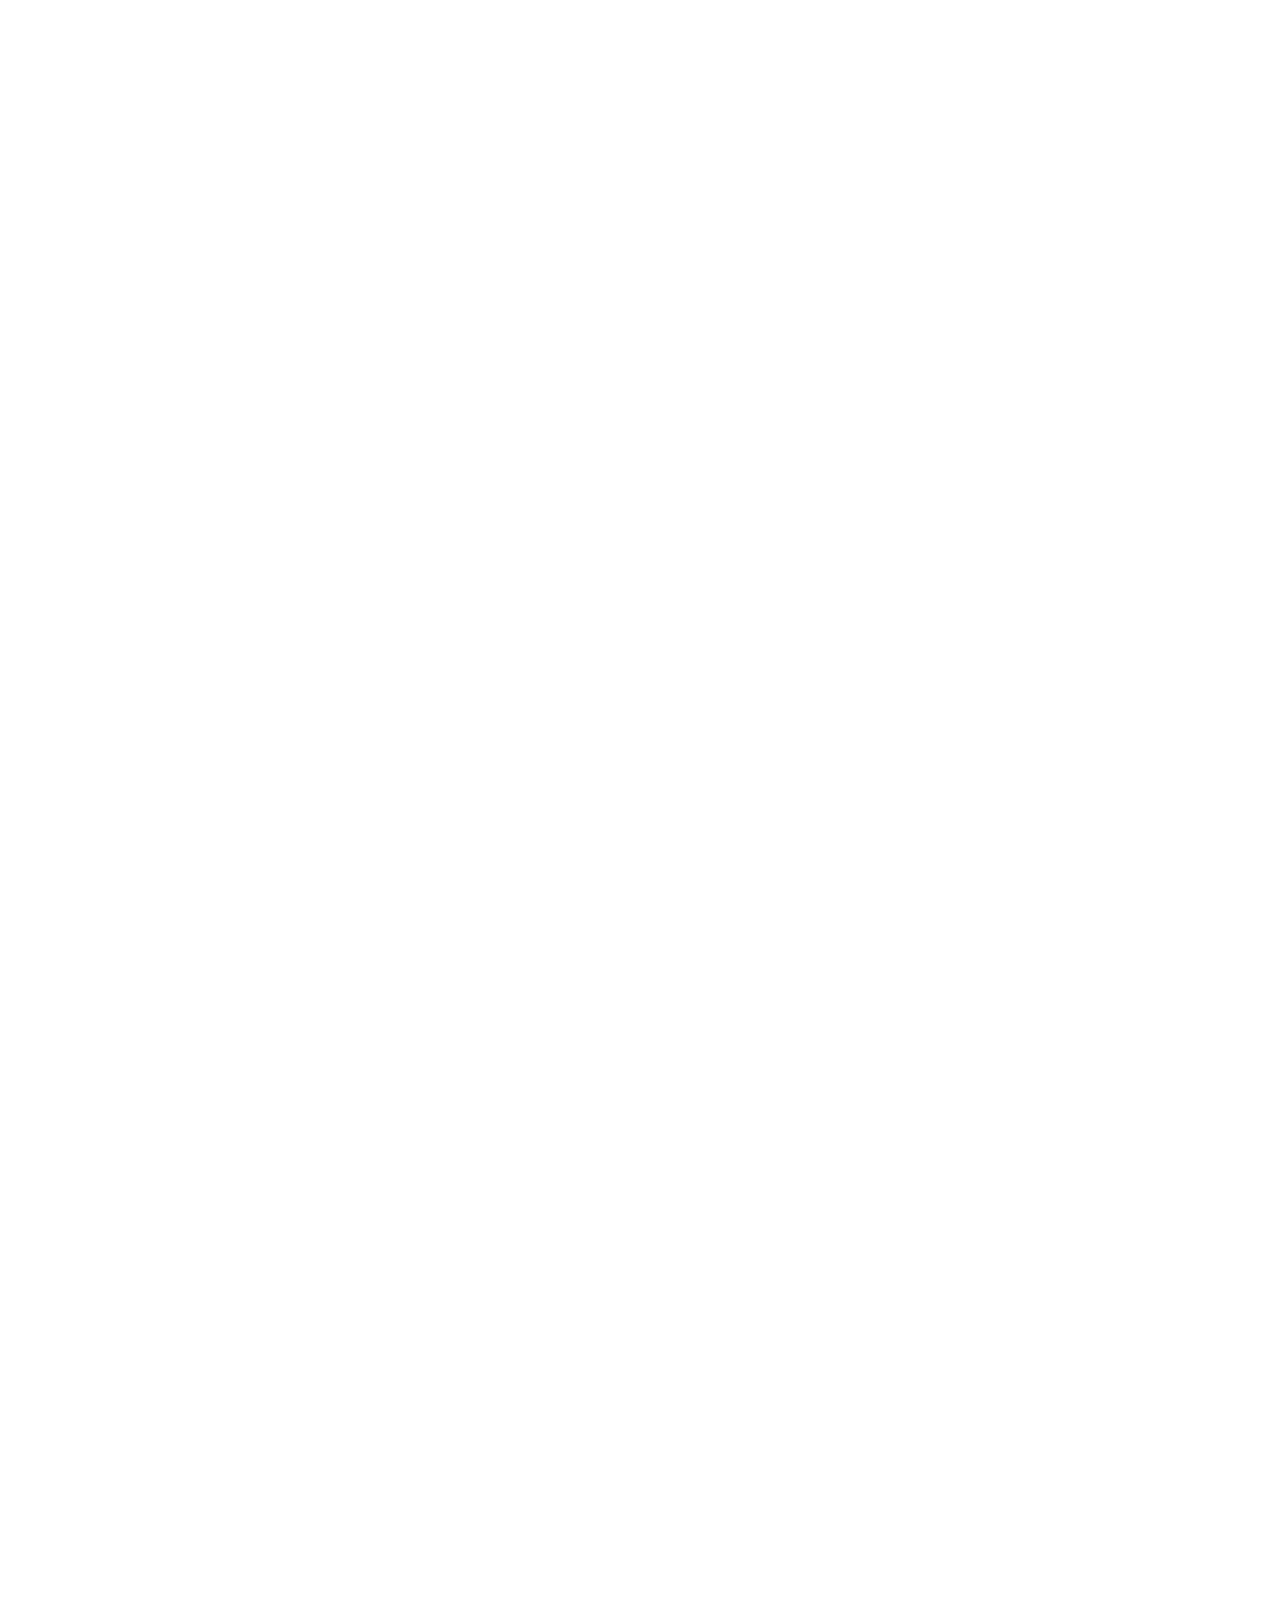
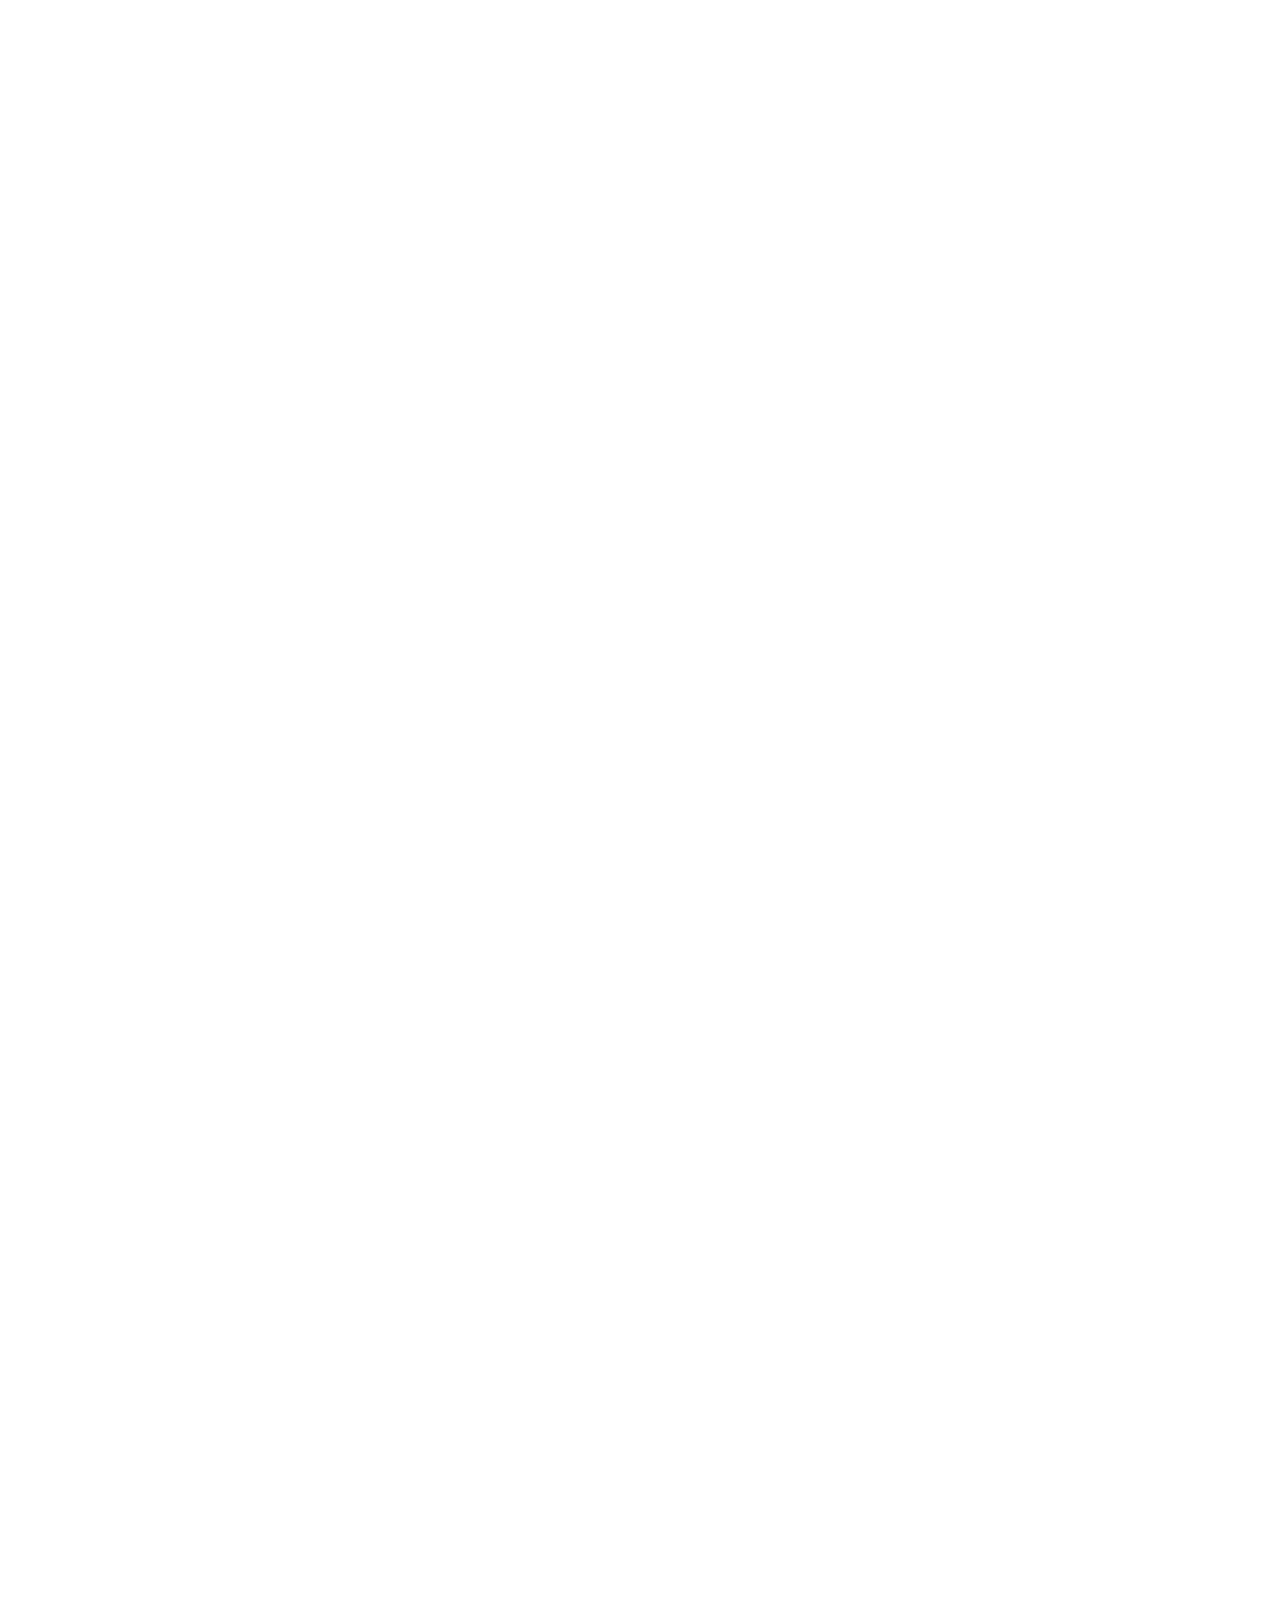
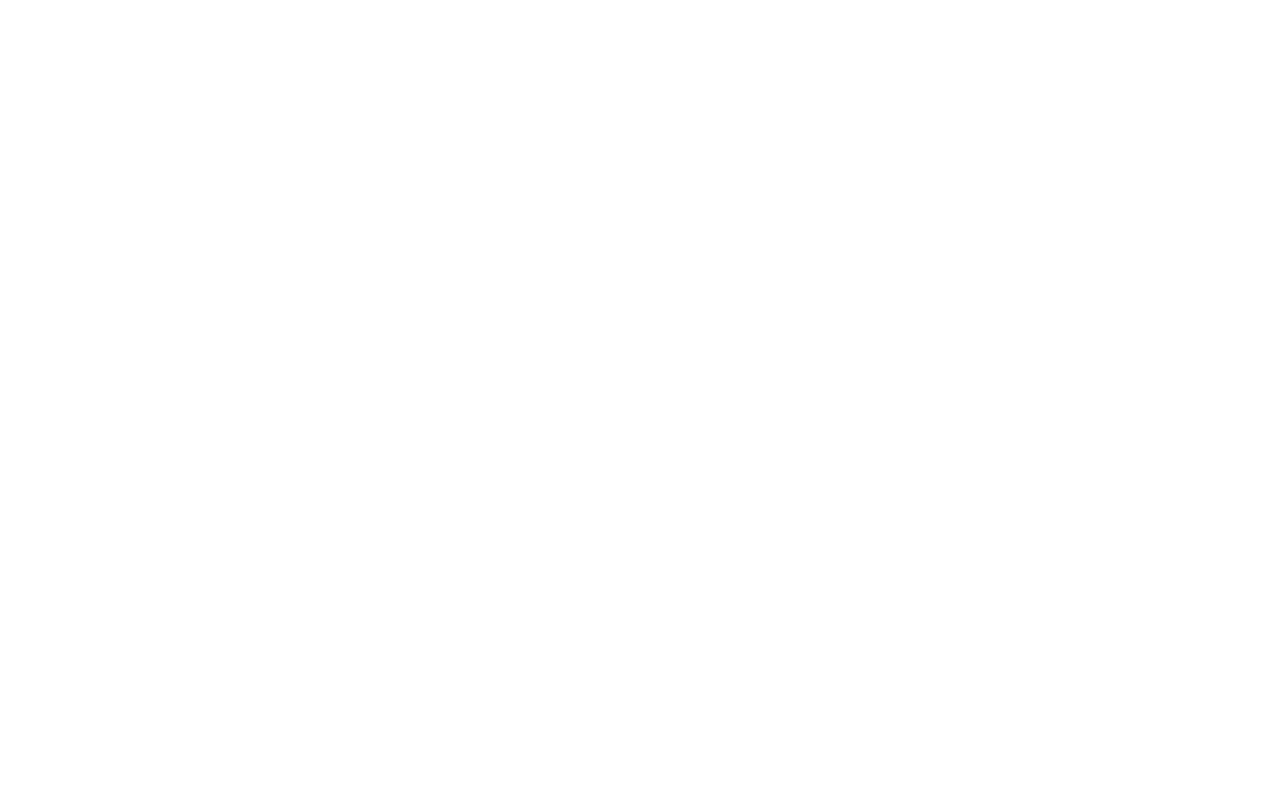
<file: galeria.html>
<!DOCTYPE html>
<html lang="en">

<head>
    <meta charset="utf-8">
    <title>Jp Limpiezas</title>
    <link rel="icon" type="image/x-icon" href="img/logo.png">

    <meta content="width=device-width, initial-scale=1.0" name="viewport">
    <meta name="keywords" content="limpieza, jp limpiezas, lavar vidrios">
    <meta name="description" content="Empresa dedicada a la limpieza de vidrios y servicios de hidrolavado a presión, en vidrios, edificios, apartamentos, casas, locales, en hidrolavado, fachadas, pisos, techos, galpones en grandes dimensiones,etc."/>

    <!-- Favicon -->
    <link href="img/favicon.ico" rel="icon">

    <!-- Google Web Fonts -->
    <link rel="preconnect" href="https://fonts.googleapis.com">
    <link rel="preconnect" href="https://fonts.gstatic.com" crossorigin>
    <link href="https://fonts.googleapis.com/css2?family=Barlow:wght@600;700&family=Ubuntu:wght@400;500&display=swap" rel="stylesheet"> 

    <!-- Icon Font Stylesheet -->
    <link href="https://cdnjs.cloudflare.com/ajax/libs/font-awesome/5.10.0/css/all.min.css" rel="stylesheet">
    <link href="https://cdn.jsdelivr.net/npm/bootstrap-icons@1.4.1/font/bootstrap-icons.css" rel="stylesheet">

    <!-- Libraries Stylesheet -->
    <link href="lib/animate/animate.min.css" rel="stylesheet">
    <link href="lib/owlcarousel/assets/owl.carousel.min.css" rel="stylesheet">
    <link href="lib/tempusdominus/css/tempusdominus-bootstrap-4.min.css" rel="stylesheet" />

    <!-- Customized Bootstrap Stylesheet -->
    <link href="css/bootstrap.min.css" rel="stylesheet">

    <!-- Template Stylesheet -->
    <link href="css/style.css" rel="stylesheet">
</head>

<body>
    <!-- Spinner Start -->
    <div id="spinner" class="show bg-white position-fixed translate-middle w-100 vh-100 top-50 start-50 d-flex align-items-center justify-content-center">
        <div class="spinner-border text-primary" style="width: 3rem; height: 3rem;" role="status">
            <span class="sr-only">Cargando...</span>
        </div>
    </div>
    <!-- Spinner End -->


       
    <!-- Topbar Start
    <div class="container-fluid bg-light p-0">
        <div class="row gx-0 d-none d-lg-flex">
            <div class="col-lg-7 px-5 text-start">
                <div class="h-100 d-inline-flex align-items-center py-3 me-4">
                    <small class="fa fa-map-marker-alt text-primary me-2"></small>
                    <small>San borjas 2918 esq.monzoni, Montevideo</small>
                </div>
                <div class="h-100 d-inline-flex align-items-center py-3">
                    <small class="far fa-clock text-primary me-2"></small>
                    <small>Lunes - Viernes : 08.30 AM - 12.30 PM / 14:00 PM - 19:00 PM</small>
                </div>
            </div>
            <div class="col-lg-5 px-5 text-end">
                <div class="h-100 d-inline-flex align-items-center py-3 me-4">
                    <small class="fa fa-phone-alt text-primary me-2"></small>
                    <small>095 970 956</small>
                </div>
                <div class="h-100 d-inline-flex align-items-center">
                    <a class="btn btn-sm-square bg-white text-primary me-0" href="https://www.instagram.com/electromecanicacassoli/" target="_blank"><i class="fab fa-instagram"></i></a>
                </div>
            </div>
        </div>
    </div>
    --> 


    <!-- Navbar Start -->
    <nav class="navbar navbar-expand-lg bg-white navbar-light shadow sticky-top p-0">
        <div class="flex-items-header">
            <a href="index.html" class="navbar-brand d-flex align-items-center px-4 px-lg-5">
                <img src="img/logo.png" alt=""> 
             </a>
             <button type="button" class="navbar-toggler me-4" data-bs-toggle="collapse" data-bs-target="#navbarCollapse">
                 <span class="navbar-toggler-icon"></span>
             </button>
             
        </div>
        <div class="collapse navbar-collapse" id="navbarCollapse">
            <div class="navbar-nav ms-auto p-4 p-lg-0">
                <a href="index.html" class="nav-item nav-link">Inicio</a>
                <a href="quienes-somos.html" class="nav-item nav-link">Quienes Somos</a>
                <a href="galeria.html" class="nav-item nav-link active">Galería</a>
                <!--  <a href="staff.html" class="nav-item nav-link">Staff</a> -->
                <a href="contacto.html" class="nav-item nav-link">Contacto</a>
            </div>
            <a href="https://wa.me/+59895970932?text=Hola, quiero comunicarme con Jp Limpiezas, muchas gracias" class="btn btn-primary-action py-4 px-lg-5 d-none d-lg-block">Hablemos<i class="fa fa-arrow-right ms-3"></i></a>
        </div>
    </nav>
    <!-- Navbar End -->


    <!-- Page Header Start -->
    <div class="container-fluid page-header mb-5 p-0" style="background-image: url(img/foto-23.jpg);">
        <div class="container-fluid page-header-inner py-5">
            <div class="container text-center">
                <h1 class="display-3 text-white mb-3 animated slideInDown">Galería</h1>
                <nav aria-label="breadcrumb">
                    <ol class="breadcrumb justify-content-center text-uppercase">
                        <li class="breadcrumb-item"><a href="#">Inicio</a></li>
                        <li class="breadcrumb-item text-white active" aria-current="page">Galería</li>
                    </ol>
                </nav>
            </div>
        </div>
    </div>
    <!-- Page Header End -->

 <!-- Galeria Start -->
    <div class="container-fluid my-5 wow fadeInUp" data-wow-delay="0.1s">
        <div class="container">
            <div class="row gx-5">
                <div class="col-lg-4 ph-100 d-flex flex-column justify-content-center text-center p-5 wow zoomIn galery-img">
                   <img src="img/foto-1.png" alt="">
                </div>
                <div class="col-lg-4 ph-100 d-flex flex-column justify-content-center text-center p-5 wow zoomIn galery-img">
                    <img src="img/foto-10.jpeg" alt="">
                 </div>
                 <div class="col-lg-4 ph-100 d-flex flex-column justify-content-center text-center p-5 wow zoomIn galery-img">
                    <img src="img/foto-11.jpeg" alt="">
                 </div>
            </div>
        </div>
    </div>

    <div class="container-fluid my-5 wow fadeInUp" data-wow-delay="0.1s">
        <div class="container">
            <div class="row gx-5">
                <div class="col-lg-4 ph-100 d-flex flex-column justify-content-center text-center p-5 wow zoomIn galery-img">
                   <img src="img/foto-12.jpeg" alt="">
                </div>
                <div class="col-lg-4 ph-100 d-flex flex-column justify-content-center text-center p-5 wow zoomIn galery-img">
                    <img src="img/foto-13.jpg" alt="">
                 </div>
                 <div class="col-lg-4 ph-100 d-flex flex-column justify-content-center text-center p-5 wow zoomIn galery-img">
                    <img src="img/foto-14.jpg" alt="">
                 </div>
            </div>
        </div>
    </div>

    <div class="container-fluid my-5 wow fadeInUp" data-wow-delay="0.1s">
        <div class="container">
            <div class="row gx-5">
                <div class="col-lg-4 ph-100 d-flex flex-column justify-content-center text-center p-5 wow zoomIn galery-img">
                   <img src="img/foto-15.jpg" alt="">
                </div>
                <div class="col-lg-4 ph-100 d-flex flex-column justify-content-center text-center p-5 wow zoomIn galery-img">
                    <img src="img/foto-16.jpg" alt="">
                 </div>
                 <div class="col-lg-4 ph-100 d-flex flex-column justify-content-center text-center p-5 wow zoomIn galery-img">
                    <img src="img/foto-17.jpg" alt="">
                 </div>
            </div>
        </div>
    </div>

    <div class="container-fluid my-5 wow fadeInUp" data-wow-delay="0.1s">
        <div class="container">
            <div class="row gx-5">
                <div class="col-lg-4 ph-100 d-flex flex-column justify-content-center text-center p-5 wow zoomIn galery-img">
                   <img src="img/foto-18.jpg" alt="">
                </div>
                <div class="col-lg-4 ph-100 d-flex flex-column justify-content-center text-center p-5 wow zoomIn galery-img">
                    <img src="img/foto-19.jpg" alt="">
                 </div>
                 <div class="col-lg-4 ph-100 d-flex flex-column justify-content-center text-center p-5 wow zoomIn galery-img">
                    <img src="img/foto-20.jpg" alt="">
                 </div>
            </div>
        </div>
    </div>

    <div class="container-fluid my-5 wow fadeInUp" data-wow-delay="0.1s">
        <div class="container">
            <div class="row gx-5">
                <div class="col-lg-4 ph-100 d-flex flex-column justify-content-center text-center p-5 wow zoomIn galery-img">
                   <img src="img/foto-21.jpeg" alt="">
                </div>
                <div class="col-lg-4 ph-100 d-flex flex-column justify-content-center text-center p-5 wow zoomIn galery-img">
                    <img src="img/foto-22.jpg" alt="">
                 </div>
                 <div class="col-lg-4 ph-100 d-flex flex-column justify-content-center text-center p-5 wow zoomIn galery-img">
                    <img src="img/foto-23.jpg" alt="">
                 </div>
            </div>
        </div>
    </div>

    <div class="container-fluid my-5 wow fadeInUp" data-wow-delay="0.1s">
        <div class="container">
            <div class="row gx-5">
                <div class="col-lg-4 ph-100 d-flex flex-column justify-content-center text-center p-5 wow zoomIn galery-img">
                   <img src="img/foto-24.jpg" alt="">
                </div>
                <div class="col-lg-4 ph-100 d-flex flex-column justify-content-center text-center p-5 wow zoomIn galery-img">
                    <img src="img/foto-25.jpg" alt="">
                 </div>
                 <div class="col-lg-4 ph-100 d-flex flex-column justify-content-center text-center p-5 wow zoomIn galery-img">
                    <img src="img/foto-26.jpg" alt="">
                 </div>
            </div>
        </div>
    </div>

    <div class="container-fluid my-5 wow fadeInUp" data-wow-delay="0.1s">
        <div class="container">
            <div class="row gx-5">
                <div class="col-lg-12 ph-100 d-flex flex-column justify-content-center text-center p-5 wow zoomIn galery-img">
                   <img src="img/foto-27.jpg" alt="">
                </div>
            </div>
        </div>
    </div>
    <!-- Galeria End -->



    

   <!-- Footer Start -->
   <footer>
    <div class="container-fluid bg-dark text-light footer pt-5 mt-5 wow fadeIn" data-wow-delay="0.1s">
        <div class="container py-5">
            <div class="row g-5">
                <div class="col-lg-3 col-md-6">
                    <h4 class="text-light mb-4">Dirección</h4>
                    <p class="mb-2"><i class="fa fa-map-marker-alt me-3"></i>Dirección de Jp limpiezas aquí</p>
                    <p class="mb-2"><i class="fa fa-phone-alt me-3"></i>Número de jp limpiezas aquí</p>
                    <p class="mb-2"><i class="fa fa-envelope me-3"></i>mail de jp-limpiezas aquí</p>
                    <div class="d-flex pt-2">
                        <a class="btn btn-outline-light btn-social" href="#"><i class="fab fa-instagram"></i></a>
                    </div>
                </div>
                <div class="col-lg-3 col-md-6">
                    <h4 class="text-light mb-4">Horarios Abierto :</h4>
                    <h6 class="text-light">Lunes - Viernes:</h6>
                    <p class="mb-4">08.30 AM - 12.30 PM / 14:00 PM - 19:00 PM</p>
                </div>
            </div>
        </div>
        <div class="container">
            <div class="copyright">
                <div class="row">
                    <div class="col-md-6 text-center text-md-start mb-3 mb-md-0">
                        &copy; <a class="border-bottom" href="#">Jp Limpiezas</a> - Todos los derechos reservados.
                        
                        <br>Desarrollado por : <a class="border-bottom" href="https://digitalbuilders.uy" target="_blank">Digital Builders</a>
                    </div>

                </div>
            </div>
        </div>
    </div>
</footer>
    <!-- Footer End -->


    <!-- Back to Top -->
    <a href="#" class="btn btn-lg btn-blue-action btn-lg-square back-to-top"><i class="bi bi-arrow-up arrow"></i></a>

    <!-- JavaScript Libraries -->
    <script src="https://code.jquery.com/jquery-3.4.1.min.js"></script>
    <script src="https://cdn.jsdelivr.net/npm/bootstrap@5.0.0/dist/js/bootstrap.bundle.min.js"></script>
    <script src="lib/wow/wow.min.js"></script>
    <script src="lib/easing/easing.min.js"></script>
    <script src="lib/waypoints/waypoints.min.js"></script>
    <script src="lib/counterup/counterup.min.js"></script>
    <script src="lib/owlcarousel/owl.carousel.min.js"></script>
    <script src="lib/tempusdominus/js/moment.min.js"></script>
    <script src="lib/tempusdominus/js/moment-timezone.min.js"></script>
    <script src="lib/tempusdominus/js/tempusdominus-bootstrap-4.min.js"></script>

    <!-- Template Javascript -->
    <script src="js/main.js"></script>
</body>

</html>
</file>
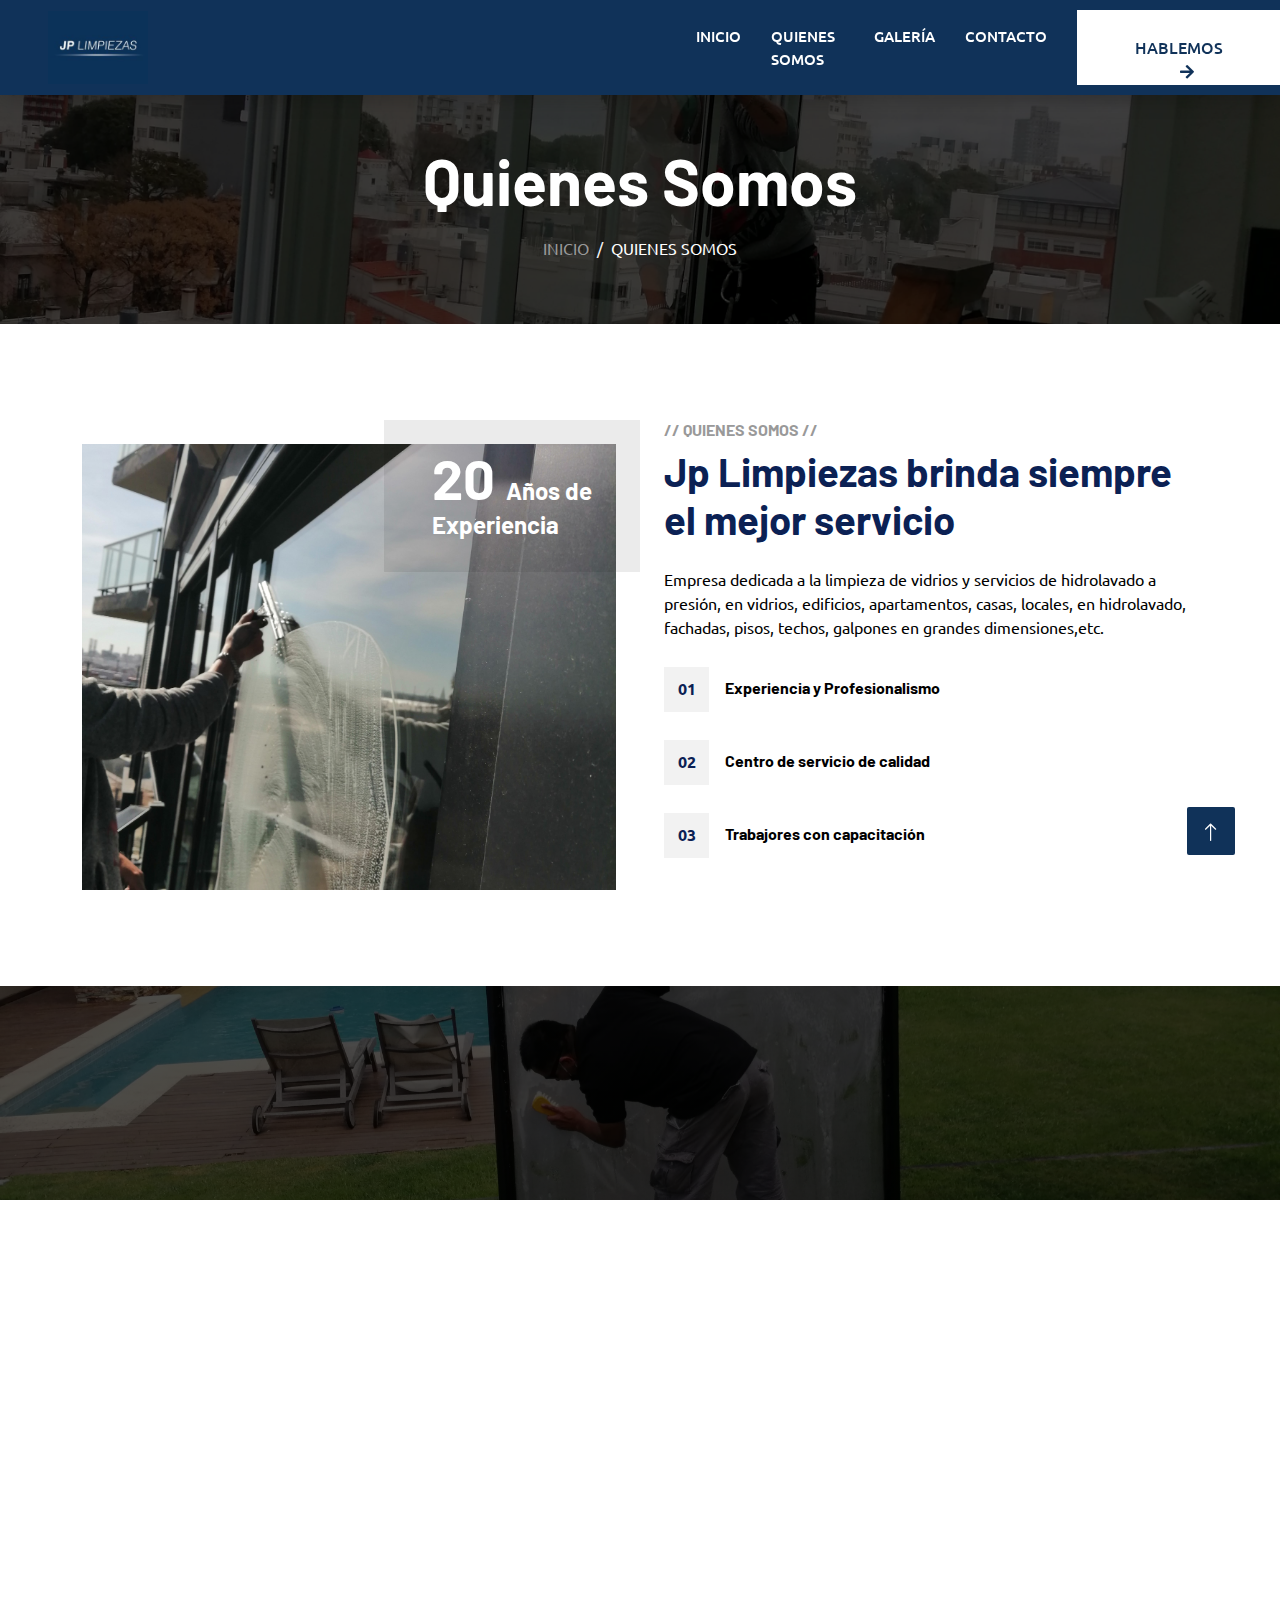
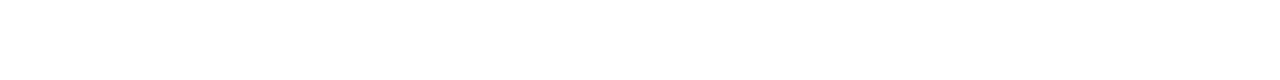
<file: quienes-somos.html>
<!DOCTYPE html>
<html lang="en">

<head>
    <meta charset="utf-8">
    <title>Jp Limpiezas</title>
    <link rel="icon" type="image/x-icon" href="img/logo.png">

    <meta content="width=device-width, initial-scale=1.0" name="viewport">
    <meta name="keywords" content="limpieza, jp limpiezas, lavar vidrios">
    <meta name="description" content="Empresa dedicada a la limpieza de vidrios y servicios de hidrolavado a presión, en vidrios, edificios, apartamentos, casas, locales, en hidrolavado, fachadas, pisos, techos, galpones en grandes dimensiones,etc."/>

    <!-- Favicon -->
    <link href="img/favicon.ico" rel="icon">

    <!-- Google Web Fonts -->
    <link rel="preconnect" href="https://fonts.googleapis.com">
    <link rel="preconnect" href="https://fonts.gstatic.com" crossorigin>
    <link href="https://fonts.googleapis.com/css2?family=Barlow:wght@600;700&family=Ubuntu:wght@400;500&display=swap" rel="stylesheet"> 

    <!-- Icon Font Stylesheet -->
    <link href="https://cdnjs.cloudflare.com/ajax/libs/font-awesome/5.10.0/css/all.min.css" rel="stylesheet">
    <link href="https://cdn.jsdelivr.net/npm/bootstrap-icons@1.4.1/font/bootstrap-icons.css" rel="stylesheet">

    <!-- Libraries Stylesheet -->
    <link href="lib/animate/animate.min.css" rel="stylesheet">
    <link href="lib/owlcarousel/assets/owl.carousel.min.css" rel="stylesheet">
    <link href="lib/tempusdominus/css/tempusdominus-bootstrap-4.min.css" rel="stylesheet" />

    <!-- Customized Bootstrap Stylesheet -->
    <link href="css/bootstrap.min.css" rel="stylesheet">

    <!-- Template Stylesheet -->
    <link href="css/style.css" rel="stylesheet">
</head>

<body>
    <!-- Spinner Start -->
    <div id="spinner" class="show bg-white position-fixed translate-middle w-100 vh-100 top-50 start-50 d-flex align-items-center justify-content-center">
        <div class="spinner-border text-primary" style="width: 3rem; height: 3rem;" role="status">
            <span class="sr-only">Cargando...</span>
        </div>
    </div>
    <!-- Spinner End -->


    <!-- Topbar Start
    <div class="container-fluid bg-light p-0">
        <div class="row gx-0 d-none d-lg-flex">
            <div class="col-lg-7 px-5 text-start">
                <div class="h-100 d-inline-flex align-items-center py-3 me-4">
                    <small class="fa fa-map-marker-alt text-primary me-2"></small>
                    <small>San borjas 2918 esq.monzoni, Montevideo</small>
                </div>
                <div class="h-100 d-inline-flex align-items-center py-3">
                    <small class="far fa-clock text-primary me-2"></small>
                    <small>Lunes - Viernes : 08.30 AM - 12.30 PM / 14:00 PM - 19:00 PM</small>
                </div>
            </div>
            <div class="col-lg-5 px-5 text-end">
                <div class="h-100 d-inline-flex align-items-center py-3 me-4">
                    <small class="fa fa-phone-alt text-primary me-2"></small>
                    <small>095 970 956</small>
                </div>
                <div class="h-100 d-inline-flex align-items-center">
                    <a class="btn btn-sm-square bg-white text-primary me-0" href="https://www.instagram.com/electromecanicacassoli/" target="_blank"><i class="fab fa-instagram"></i></a>
                </div>
            </div>
        </div>
    </div>
    --> 


    <!-- Navbar Start -->
    <nav class="navbar navbar-expand-lg bg-white navbar-light shadow sticky-top p-0">
        <div class="flex-items-header">
            <a href="index.html" class="navbar-brand d-flex align-items-center px-4 px-lg-5">
                <img src="img/logo.png" alt=""> 
             </a>
             <button type="button" class="navbar-toggler me-4" data-bs-toggle="collapse" data-bs-target="#navbarCollapse">
                 <span class="navbar-toggler-icon"></span>
             </button>
             
        </div>
        <div class="collapse navbar-collapse" id="navbarCollapse">
            <div class="navbar-nav ms-auto p-4 p-lg-0">
                <a href="index.html" class="nav-item nav-link">Inicio</a>
                <a href="quienes-somos.html" class="nav-item nav-link active">Quienes Somos</a>
                <a href="galeria.html" class="nav-item nav-link">Galería</a>
                <!--  <a href="staff.html" class="nav-item nav-link">Staff</a> -->
                <a href="contacto.html" class="nav-item nav-link">Contacto</a>
            </div>
            <a href="https://wa.me/+59895970932?text=Hola, quiero comunicarme con Jp Limpiezas, muchas gracias" class="btn btn-primary-action py-4 px-lg-5 d-none d-lg-block">Hablemos<i class="fa fa-arrow-right ms-3"></i></a>
        </div>
    </nav>
    <!-- Navbar End -->


    <!-- Page Header Start -->
    <div class="container-fluid page-header mb-5 p-0" style="background-image: url(img/foto-23.jpg);">
        <div class="container-fluid page-header-inner py-5">
            <div class="container text-center">
                <h1 class="display-3 text-white mb-3 animated slideInDown">Quienes Somos</h1>
                <nav aria-label="breadcrumb">
                    <ol class="breadcrumb justify-content-center text-uppercase">
                        <li class="breadcrumb-item"><a href="#">Inicio</a></li>
                        <li class="breadcrumb-item text-white active" aria-current="page">Quienes Somos</li>
                    </ol>
                </nav>
            </div>
        </div>
    </div>
    <!-- Page Header End -->


  <!-- About Start -->
  <div class="container-xxl py-5">
    <div class="container">
        <div class="row g-5">
            <div class="col-lg-6 pt-4" style="min-height: 400px;">
                <div class="position-relative h-100 wow fadeIn" data-wow-delay="0.1s">
                    <img class="position-absolute img-fluid w-100 h-100" src="img/foto-24.jpg" style="object-fit: cover;" alt="">
                    <div class="position-absolute top-0 end-0 mt-n4 me-n4 py-4 px-5" style="background: rgba(0, 0, 0, .08);">
                        <h1 class="display-4 text-white mb-0">20 <span class="fs-4">Años de</span></h1>
                        <h4 class="text-white">Experiencia</h4>
                    </div>
                </div>
            </div>
            <div class="col-lg-6">
                <h6 class="text-primary text-uppercase">// Quienes Somos //</h6>
                <h1 class="mb-4"><span class="text-primary-action">Jp Limpiezas</span> brinda siempre el mejor servicio</h1>
                <p class="mb-4 black-color"> Empresa dedicada a la limpieza de vidrios y servicios de hidrolavado a presión, en vidrios, edificios, apartamentos, casas, locales, en hidrolavado, fachadas, pisos, techos, galpones en grandes dimensiones,etc.</p>
                <div class="row g-4 mb-3 pb-3">
                    <div class="col-12 wow fadeIn" data-wow-delay="0.1s">
                        <div class="d-flex">
                            <div class="bg-light d-flex flex-shrink-0 align-items-center justify-content-center mt-1" style="width: 45px; height: 45px;">
                                <span class="fw-bold text-secondary">01</span>
                            </div>
                            <div class="about-item ps-3">
                                <h6 class="black-color">Experiencia y Profesionalismo</h6>
                            </div>
                        </div>
                    </div>
                    <div class="col-12 wow fadeIn" data-wow-delay="0.3s">
                        <div class="d-flex">
                            <div class="bg-light d-flex flex-shrink-0 align-items-center justify-content-center mt-1" style="width: 45px; height: 45px;">
                                <span class="fw-bold text-secondary">02</span>
                            </div>
                            <div class="about-item ps-3">
                                <h6 class="black-color">Centro de servicio de calidad</h6>
                            </div>
                        </div>
                    </div>
                    <div class="col-12 wow fadeIn" data-wow-delay="0.5s">
                        <div class="d-flex">
                            <div class="bg-light d-flex flex-shrink-0 align-items-center justify-content-center mt-1" style="width: 45px; height: 45px;">
                                <span class="fw-bold text-secondary">03</span>
                            </div>
                            <div class="about-item ps-3">
                                <h6 class="black-color">Trabajores con capacitación</h6>
                            </div>
                        </div>
                    </div>
                </div>
                
            </div>
        </div>
    </div>
</div>
<!-- About End -->


   <!-- Fact Start -->
   <div class="container-fluid fact bg-dark my-5 py-5">
    <div class="container">
        <div class="row g-4">
            <div class="col-md-6 col-lg-3 text-center wow fadeIn" data-wow-delay="0.1s">
                <i class="fa fa-check fa-2x text-white mb-3"></i>
                <h2 class="text-white mb-2" data-toggle="counter-up">20</h2>
                <p class="text-white mb-0">Años de Experiencia</p>
            </div>
            <div class="col-md-6 col-lg-3 text-center wow fadeIn" data-wow-delay="0.3s">
                <i class="fa fa-users-cog fa-2x text-white mb-3"></i>
                <h2 class="text-white mb-2" data-toggle="counter-up">13</h2>
                <p class="text-white mb-0">Trabajadores Capacitados</p>
            </div>
            <div class="col-md-6 col-lg-3 text-center wow fadeIn" data-wow-delay="0.7s">
                <i class="fa fa-handshake fa-2x text-white mb-3"></i>
                <h2 class="text-white mb-2" data-toggle="counter-up">600</h2>
                <p class="text-white mb-0">Trabajos por año aproximadamente</p>
            </div>
        </div>
    </div>
</div>
<!-- Fact End -->


    

   <!-- Footer Start -->
   <footer>
    <div class="container-fluid bg-dark text-light footer pt-5 mt-5 wow fadeIn" data-wow-delay="0.1s">
        <div class="container py-5">
            <div class="row g-5">
                <div class="col-lg-3 col-md-6">
                    <h4 class="text-light mb-4">Dirección</h4>
                    <p class="mb-2"><i class="fa fa-map-marker-alt me-3"></i>Dirección de Jp limpiezas aquí</p>
                    <p class="mb-2"><i class="fa fa-phone-alt me-3"></i>Número de jp limpiezas aquí</p>
                    <p class="mb-2"><i class="fa fa-envelope me-3"></i>mail de jp-limpiezas aquí</p>
                    <div class="d-flex pt-2">
                        <a class="btn btn-outline-light btn-social" href="#"><i class="fab fa-instagram"></i></a>
                    </div>
                </div>
                <div class="col-lg-3 col-md-6">
                    <h4 class="text-light mb-4">Horarios Abierto :</h4>
                    <h6 class="text-light">Lunes - Viernes:</h6>
                    <p class="mb-4">08.30 AM - 12.30 PM / 14:00 PM - 19:00 PM</p>
                </div>
            </div>
        </div>
        <div class="container">
            <div class="copyright">
                <div class="row">
                    <div class="col-md-6 text-center text-md-start mb-3 mb-md-0">
                        &copy; <a class="border-bottom" href="#">Jp Limpiezas</a> - Todos los derechos reservados.
                        
                        <br>Desarrollado por : <a class="border-bottom" href="https://digitalbuilders.uy" target="_blank">Digital Builders</a>
                    </div>

                </div>
            </div>
        </div>
    </div>
</footer>
    <!-- Footer End -->


    <!-- Back to Top -->
    <a href="#" class="btn btn-lg btn-blue-action btn-lg-square back-to-top"><i class="bi bi-arrow-up arrow"></i></a>

    <!-- JavaScript Libraries -->
    <script src="https://code.jquery.com/jquery-3.4.1.min.js"></script>
    <script src="https://cdn.jsdelivr.net/npm/bootstrap@5.0.0/dist/js/bootstrap.bundle.min.js"></script>
    <script src="lib/wow/wow.min.js"></script>
    <script src="lib/easing/easing.min.js"></script>
    <script src="lib/waypoints/waypoints.min.js"></script>
    <script src="lib/counterup/counterup.min.js"></script>
    <script src="lib/owlcarousel/owl.carousel.min.js"></script>
    <script src="lib/tempusdominus/js/moment.min.js"></script>
    <script src="lib/tempusdominus/js/moment-timezone.min.js"></script>
    <script src="lib/tempusdominus/js/tempusdominus-bootstrap-4.min.js"></script>

    <!-- Template Javascript -->
    <script src="js/main.js"></script>
</body>

</html>
</file>
<file: css/style.css>
/********** Template CSS **********/
:root {
    --primary: #0B2154 ;
    --secondary: #4a70c8;
    --light: #F2F2F2;
    --dark: #111111;
}
/* #999999 #D81324 */
.fw-medium {
    font-weight: 600 !important;
}

.title-header{
    font-size: 20px;
}

.back-to-top {
    position: fixed;
    display: none;
    right: 45px;
    bottom: 45px;
    z-index: 99;
}

.stars{
    display: flex;
    flex-direction: row;
    justify-content: center;
    margin: 30px 30px;
}

.stars img{
    width: 20px !important;
    margin: 10px;
}

/*** Spinner ***/
#spinner {
    opacity: 0;
    visibility: hidden;
    transition: opacity .5s ease-out, visibility 0s linear .5s;
    z-index: 99999;
}

#spinner.show {
    transition: opacity .5s ease-out, visibility 0s linear 0s;
    visibility: visible;
    opacity: 1;
}


/*** Button ***/
.btn {
    font-weight: 500;
    text-transform: uppercase;
    transition: .5s;
}

.btn.btn-primary,
.btn.btn-secondary {
    color: #FFFFFF;
}

.btn-square {
    width: 38px;
    height: 38px;
}

.btn-sm-square {
    width: 32px;
    height: 32px;
}

.btn-lg-square {
    width: 48px;
    height: 48px;
}

.btn-square,
.btn-sm-square,
.btn-lg-square {
    padding: 0;
    display: flex;
    align-items: center;
    justify-content: center;
    font-weight: normal;
    border-radius: 2px;
}


/*** Navbar ***/

.navbar{
    background-color: #103259 !important;
}

.navbar-nav a{
    color:white !important;
}


.navbar-nav a:hover{
    color:rgb(197, 197, 197) !important;
}

.arrow{
    color: white;
}


.btn-blue-action{
    background-color: #103259;
}




.btn-primary-action{
    background-color: white;
    color: #103259;
}

.btn-primary-action:hover{
    background-color: #000000;
    color: white;
}

.bg-primary-black{
    background-color: rgb(81, 81, 81);
}

.navbar .dropdown-toggle::after {
    border: none;
    content: "\f107";
    font-family: "Font Awesome 5 Free";
    font-weight: 900;
    vertical-align: middle;
    margin-left: 8px;
}

.navbar-light .navbar-nav .nav-link {
    margin-right: 30px;
    padding: 25px 0;
    color: #FFFFFF;
    font-size: 15px;
    text-transform: uppercase;
    outline: none;
}

.navbar-light .navbar-nav .nav-link:hover,
.navbar-light .navbar-nav .nav-link.active {
    color: var(--primary);
}

.black-color{
    color: black;
}

@media (max-width: 991.98px) {
    .navbar-light .navbar-nav .nav-link  {
        margin-right: 0;
        padding: 10px 0;
    }

    .navbar-light .navbar-nav {
        border-top: 1px solid #EEEEEE;
    }
}

.navbar-light .navbar-brand,
.navbar-light a.btn {
    height: 75px;
}

.navbar-light .navbar-nav .nav-link {
    color: var(--dark);
    font-weight: 500;
}

.navbar-light.sticky-top {
    top: -100px;
    transition: .5s;
}

.navbar-brand img{
    width: 100px;
}

.flex-items-header{
    display: flex;
    flex-direction: row;
    align-items: center;
    justify-content: space-between;
}

.flex-items-header button{
    border: solid white 1px !important;
    color: white !important;
    background-color: white;
}

.testimonial-item img{
    width: 100%!important;
    height: 500px !important;
    object-fit: contain;
} 




.flex-items-header button{
   margin-top: 20px;
}

@media (max-width: 453px){
    .flex-items-header button{
        margin-left: 100px ;
    }
    
}

@media (min-width: 653px){
    .flex-items-header a{
        margin-right: 500px !important ;
    }
    
    .flex-items-header button{
        margin-top: 2px !important ;
    }
}

@media (min-width: 673px){
    .flex-items-header a{
        margin-right: 600px;
    }

    .carousel-height{
        height: 80vh;
    }

    .header-item{
        margin-top: -200px;
    }

 
 

    
}

@media (min-width: 992px) {
    .navbar .nav-item .dropdown-menu {
        display: block;
        border: none;
        margin-top: 0;
        top: 150%;
        opacity: 0;
        visibility: hidden;
        transition: .5s;
        
    }

    .navbar .nav-item:hover .dropdown-menu {
        top: 100%;
        visibility: visible;
        transition: .5s;
        opacity: 1;
    }
}




/*** Header ***/



.carousel-caption {
    top: 0;
    left: 0;
    right: 0;
    bottom: 0;
    background: rgba(0, 0, 0, .7);
    z-index: 1;
}

.carousel-control-prev,
.carousel-control-next {
    width: 10%;
}

.carousel-control-prev-icon,
.carousel-control-next-icon {
    width: 3rem;
    height: 3rem;
}

@media (max-width: 768px) {
    #header-carousel .carousel-item {
        position: relative;
        min-height: 450px;
    }
    
    #header-carousel .carousel-item img {
        position: absolute;
        width: 100%;
        height: 100%;
        object-fit: cover;
    }
}

.page-header {
    background-position: center center;
    background-repeat: no-repeat;
    background-size: cover;
}

.page-header-inner {
    background: rgba(0, 0, 0, .7);
}

.breadcrumb-item + .breadcrumb-item::before {
    color: var(--light);
}


/*** Facts ***/
.fact {
    background: linear-gradient(rgba(0, 0, 0, .7), rgba(0, 0, 0, .7)), url(../img/foto-16.jpg);
    background-position: center center;
    background-repeat: no-repeat;
    background-size: cover;
}


/*** Service ***/
.service .nav .nav-link {
    background: var(--light);
    transition: .5s;
}

.service .nav .nav-link.active {
    background: var(--primary);
}

.service .nav .nav-link.active h4 {
    color: #FFFFFF !important;
}


/*** Booking ***/
.booking {
    background: linear-gradient(rgba(0, 0, 0, .7), rgba(0, 0, 0, .7)), url(../img/foto-24.jpg) center center no-repeat;
    background-size: cover;
}

.bootstrap-datetimepicker-widget.bottom {
    top: auto !important;
}

.bootstrap-datetimepicker-widget .table * {
    border-bottom-width: 0px;    
}

.bootstrap-datetimepicker-widget .table th {
    font-weight: 500;
}

.bootstrap-datetimepicker-widget.dropdown-menu {
    padding: 10px;
    border-radius: 2px;
}

.bootstrap-datetimepicker-widget table td.active,
.bootstrap-datetimepicker-widget table td.active:hover {
    background: var(--primary);
}

.bootstrap-datetimepicker-widget table td.today::before {
    border-bottom-color: var(--primary);
}



/*** Team ***/
.team-item .team-overlay {
    display: flex;
    align-items: center;
    justify-content: center;
    background: var(--primary);
    transform: scale(0);
    transition: .5s;
}

.team-item:hover .team-overlay {
    transform: scale(1);
}

.team-item .team-overlay .btn {
    color: var(--primary);
    background: #ffffff;
}

.team-item .team-overlay .btn:hover {
    color: #FFFFFF;
    background: var(--secondary)
}


/*** Testimonial ***/
.testimonial-carousel .owl-item .testimonial-text,
.testimonial-carousel .owl-item.center .testimonial-text * {
    transition: .5s;
}

.testimonial-carousel .owl-item.center .testimonial-text {
    background: var(--primary) !important;
}

.testimonial-carousel .owl-item.center .testimonial-text * {
    color: #FFFFFF !important;
}

.testimonial-carousel .owl-dots {
    margin-top: 24px;
    display: flex;
    align-items: flex-end;
    justify-content: center;
}

.testimonial-carousel .owl-dot {
    position: relative;
    display: inline-block;
    margin: 0 5px;
    width: 15px;
    height: 15px;
    border: 1px solid #CCCCCC;
    transition: .5s;
}

.testimonial-carousel .owl-dot.active {
    background: var(--primary);
    border-color: var(--primary);
}


/*** Footer ***/
.footer {
    background: linear-gradient(rgba(0, 0, 0, .9), rgba(0, 0, 0, .9)), url(../img/foto-22.jpg) center center no-repeat;
    background-size: cover;
}

.footer .btn.btn-social {
    margin-right: 5px;
    width: 35px;
    height: 35px;
    display: flex;
    align-items: center;
    justify-content: center;
    color: var(--light);
    border: 1px solid #FFFFFF;
    border-radius: 35px;
    transition: .3s;
}

.footer .btn.btn-social:hover {
    color: var(--primary);
}

.footer .btn.btn-link {
    display: block;
    margin-bottom: 5px;
    padding: 0;
    text-align: left;
    color: #FFFFFF;
    font-size: 15px;
    font-weight: normal;
    text-transform: capitalize;
    transition: .3s;
}

.footer .btn.btn-link::before {
    position: relative;
    content: "\f105";
    font-family: "Font Awesome 5 Free";
    font-weight: 900;
    margin-right: 10px;
}

.footer .btn.btn-link:hover {
    letter-spacing: 1px;
    box-shadow: none;
}

.footer .copyright {
    padding: 25px 0;
    font-size: 15px;
    border-top: 1px solid rgba(256, 256, 256, .1);
}

.footer .copyright a {
    color: var(--light);
}

.footer .footer-menu a {
    margin-right: 15px;
    padding-right: 15px;
    border-right: 1px solid rgba(255, 255, 255, .3);
}

.footer .footer-menu a:last-child {
    margin-right: 0;
    padding-right: 0;
    border-right: none;
}


.navbar-brand h2 img{
    width: 60px;
    margin-bottom: 10px;
}

.about-item h6{
    margin-top: 15px;
}

.staff img{
    width: 100% !important;
}

@media (max-width: 672px) {
    .navbar{
        display: flex;
        flex-direction: column;
    }   

    .navbar button{
        margin-bottom: 20px;
    }
}

/* galeria */


.galery-img img{
    width: 100%;
    height: 60vh;
    object-fit: cover;
}
</file>
